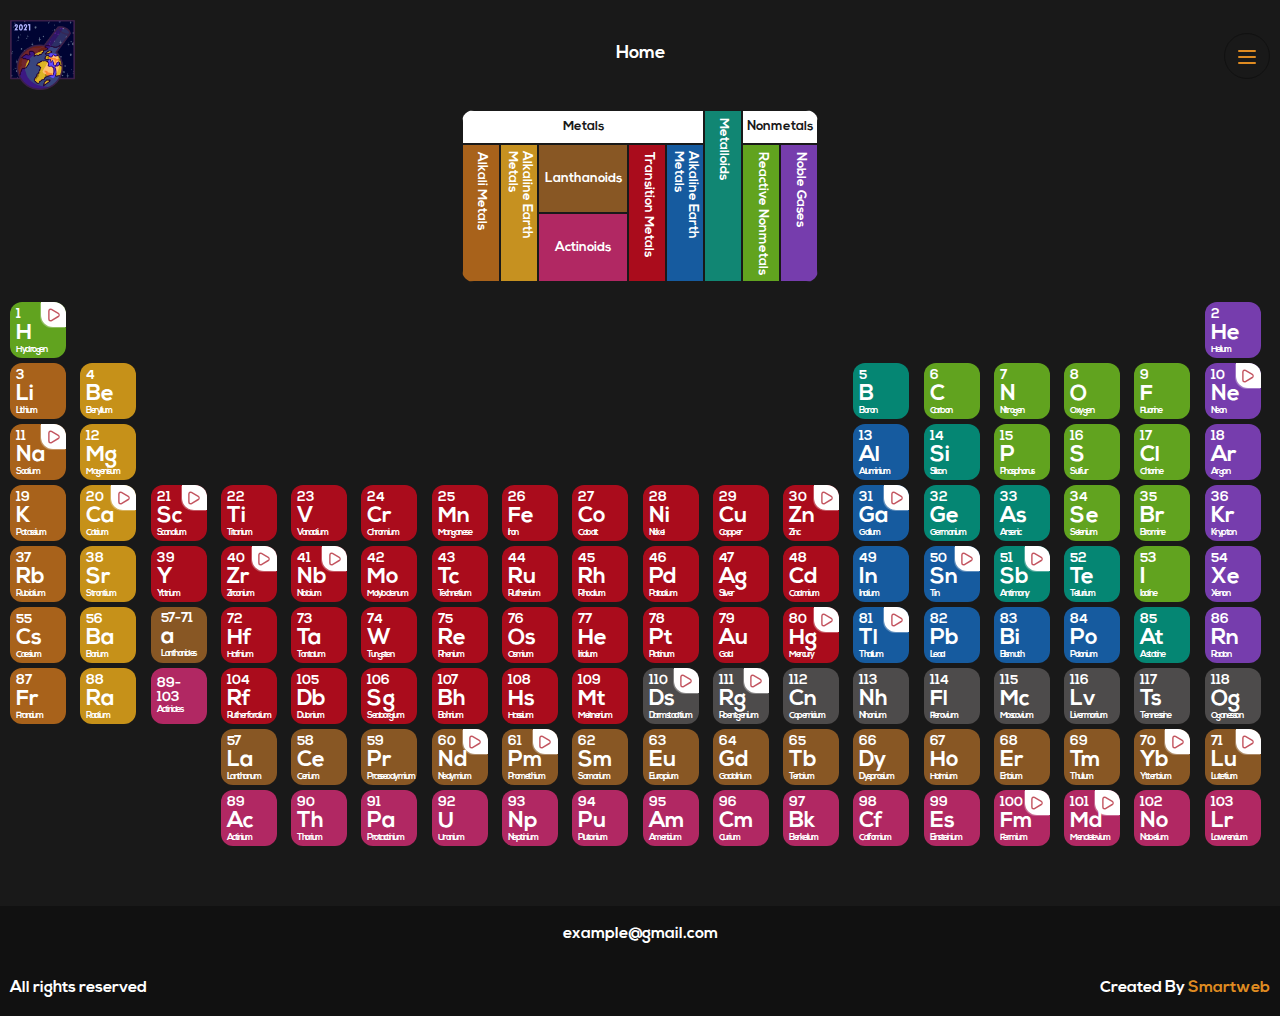
<file: index.html>
<!DOCTYPE html>
<html lang="en">
	<head>
		<meta charset="UTF-8" />
		<meta http-equiv="X-UA-Compatible" content="IE=edge" />
		<meta name="viewport" content="width=device-width, initial-scale=1.0" />
		<title>AC</title>
		<link rel="stylesheet" href="assets/css/style.css" />
	</head>
	<body class="periodicBody">
		<!-- header -->
		<header class="header container">
			<a href="index.html" class="header__logo">
				<img src="assets/img/logo-large.svg" alt="" />
			</a>
			<nav class="header__nav">
				<div class="header__nav__ul__wrapper">
					<ul class="header__nav__ul">
						<li class="header__nav__ul__li active">
							<a href="index.html">home</a>
						</li>
						<li class="header__nav__ul__li">
							<a href="aboutus.html">about us</a>
						</li>
						<li class="header__nav__ul__li">
							<a href="projects.html">projects</a>
						</li>
						<li class="header__nav__ul__li">
							<a href="contact.html">contact</a>
						</li>
					</ul>
				</div>
				<div class="burger-container" id="burger">
					<div class="burger">
						<span></span>
						<span></span>
						<span></span>
					</div>
				</div>
			</nav>
		</header>
		<!-- /header -->

		<!-- periodic system -->
		<main class="periodic container">
			<div class="periodic__inner">
				<div class="periodic__numbers">
					<div class="periodic__numbers__cell">1</div>
					<div class="periodic__numbers__cell">2</div>
					<div class="periodic__numbers__cell">3</div>
					<div class="periodic__numbers__cell">4</div>
					<div class="periodic__numbers__cell">5</div>
					<div class="periodic__numbers__cell">6</div>
					<div class="periodic__numbers__cell">7</div>
					<div class="periodic__numbers__cell">8</div>
					<div class="periodic__numbers__cell">9</div>
					<div class="periodic__numbers__cell">10</div>
					<div class="periodic__numbers__cell">11</div>
					<div class="periodic__numbers__cell">12</div>
					<div class="periodic__numbers__cell">13</div>
					<div class="periodic__numbers__cell">14</div>
					<div class="periodic__numbers__cell">15</div>
					<div class="periodic__numbers__cell">16</div>
					<div class="periodic__numbers__cell">17</div>
					<div class="periodic__numbers__cell">18</div>
				</div>
				<div class="periodic__content">
					<div class="periodic__content__elementinfo">
						<div class="metals">Metals</div>
						<div class="metaloids vert">
							<span>Metalloids</span>
						</div>
						<div class="nonmetals">Nonmetals</div>
						<div class="alkali vert">
							<span>Alkali metals</span>
						</div>
						<div class="alkaline vert">
							<span
								>Alkaline earth <br />
								metals</span
							>
						</div>
						<div class="lanthanoidsactinoids">
							<div class="lanthanoidsactinoids__lanthanoids">
								lanthanoids
							</div>
							<div class="lanthanoidsactinoids__actinoids">
								actinoids
							</div>
						</div>
						<div class="transmetals vert">
							<span>transition metals</span>
						</div>
						<div class="posttransmetals vert">
							<span
								>Alkaline earth <br />
								metals</span
							>
						</div>
						<div class="reactivenonmetals vert">
							<span>reactive nonmetals</span>
						</div>
						<div class="noblegasses vert">
							<span>noble gases</span>
						</div>
					</div>
					<table class="periodic__content__table">
						<tbody>
							<tr class="periodic__content__row">
								<td>
									<div
										class="green periodic__content__row__cell"
										data-color="#61A31F"
										data-id="1"
										data-year="1766"
									>
										<div class="content">
											<p class="number">1</p>
											<p class="symbol">H</p>
											<p class="name">Hydrogen</p>
											<p class="mass">1.008</p>
										</div>
									</div>
								</td>
								<td></td>
								<td></td>
								<td></td>
								<td></td>
								<td></td>
								<td></td>
								<td></td>
								<td></td>
								<td></td>
								<td></td>
								<td></td>
								<td></td>
								<td></td>
								<td></td>
								<td></td>
								<td></td>
								<td>
									<div
										class="purple periodic__content__row__cell"
										data-color="#763DAD"
										data-id="2"
										data-year="1868"
									>
										<div class="content">
											<p class="number">2</p>
											<p class="symbol">He</p>
											<p class="name">Helium</p>
											<p class="mass">4.0026</p>
										</div>
									</div>
								</td>
							</tr>
							<tr class="periodic__content__row">
								<td>
									<div
										class="brown periodic__content__row__cell"
										data-color="#A8621B"
										data-id="3"
										data-year="1817"
									>
										<div class="content">
											<p class="number">3</p>
											<p class="symbol">Li</p>
											<p class="name">Lithium</p>
											<p class="mass">6.94</p>
										</div>
									</div>
								</td>
								<td>
									<div
										class="yellowish periodic__content__row__cell"
										data-color="#C69119"
										data-id="4"
										data-year="1798"
									>
										<div class="content">
											<p class="number">4</p>
											<p class="symbol">Be</p>
											<p class="name">Beryllium</p>
											<p class="mass">9.0122</p>
										</div>
									</div>
								</td>
								<td></td>
								<td></td>
								<td></td>
								<td></td>
								<td></td>
								<td></td>
								<td></td>
								<td></td>
								<td></td>
								<td></td>
								<td>
									<div
										class="tale periodic__content__row__cell"
										data-color="#058673"
										data-id="5"
										data-year="1808"
									>
										<div class="content">
											<p class="number">5</p>
											<p class="symbol">B</p>
											<p class="name">Boron</p>
											<p class="mass">10.81</p>
										</div>
									</div>
								</td>
								<td>
									<div
										class="green periodic__content__row__cell"
										data-color="#61A31F"
										data-id="6"
										data-year="ancient"
									>
										<div class="content">
											<p class="number">6</p>
											<p class="symbol">C</p>
											<p class="name">Carbon</p>
											<p class="mass">12.011</p>
										</div>
									</div>
								</td>
								<td>
									<div
										class="green periodic__content__row__cell"
										data-color="#61A31F"
										data-id="7"
										data-year="1772"
									>
										<div class="content">
											<p class="number">7</p>
											<p class="symbol">N</p>
											<p class="name">Nitrogen</p>
											<p class="mass">14.0067</p>
										</div>
									</div>
								</td>
								<td>
									<div
										class="green periodic__content__row__cell"
										data-color="#61A31F"
										data-id="8"
										data-year="1771"
									>
										<div class="content">
											<p class="number">8</p>
											<p class="symbol">O</p>
											<p class="name">Oxygen</p>
											<p class="mass">15.999</p>
										</div>
									</div>
								</td>
								<td>
									<div
										class="green periodic__content__row__cell"
										data-color="#61A31F"
										data-id="9"
										data-year="1810"
									>
										<div class="content">
											<p class="number">9</p>
											<p class="symbol">F</p>
											<p class="name">Fluorine</p>
											<p class="mass">18.998</p>
										</div>
									</div>
								</td>
								<td>
									<div
										class="purple periodic__content__row__cell"
										data-color="#763DAD"
										data-id="10"
										data-year="1898"
									>
										<div class="content">
											<p class="number">10</p>
											<p class="symbol">Ne</p>
											<p class="name">Neon</p>
											<p class="mass">20.180</p>
										</div>
									</div>
								</td>
							</tr>
							<tr class="periodic__content__row">
								<td>
									<div
										class="brown periodic__content__row__cell"
										data-color="#A8621B"
										data-id="11"
										data-year="1807"
									>
										<div class="content">
											<p class="number">11</p>
											<p class="symbol">Na</p>
											<p class="name">Sodium</p>
											<p class="mass">22.990</p>
										</div>
									</div>
								</td>
								<td>
									<div
										class="yellowish periodic__content__row__cell"
										data-color="#C69119"
										data-id="12"
										data-year="1755"
									>
										<div class="content">
											<p class="number">12</p>
											<p class="symbol">Mg</p>
											<p class="name">Magenisum</p>
											<p class="mass">24.305</p>
										</div>
									</div>
								</td>
								<td></td>
								<td></td>
								<td></td>
								<td></td>
								<td></td>
								<td></td>
								<td></td>
								<td></td>
								<td></td>
								<td></td>
								<td>
									<div
										class="blue periodic__content__row__cell"
										data-color="#165B9F"
										data-id="13"
										data-year="1825"
									>
										<div class="content">
											<p class="number">13</p>
											<p class="symbol">Al</p>
											<p class="name">Aluminium</p>
											<p class="mass">26.982</p>
										</div>
									</div>
								</td>
								<td>
									<div
										class="tale periodic__content__row__cell"
										data-color="#058673"
										data-id="14"
										data-year="1823"
									>
										<div class="content">
											<p class="number">14</p>
											<p class="symbol">Si</p>
											<p class="name">Silicon</p>
											<p class="mass">28.085</p>
										</div>
									</div>
								</td>
								<td>
									<div
										class="green periodic__content__row__cell"
										data-color="#61A31F"
										data-id="15"
										data-year="1669"
									>
										<div class="content">
											<p class="number">15</p>
											<p class="symbol">P</p>
											<p class="name">Phosphorus</p>
											<p class="mass">30.974</p>
										</div>
									</div>
								</td>
								<td>
									<div
										class="green periodic__content__row__cell"
										data-color="#61A31F"
										data-id="16"
										data-year="ancient"
									>
										<div class="content">
											<p class="number">16</p>
											<p class="symbol">S</p>
											<p class="name">Sulfur</p>
											<p class="mass">32.06</p>
										</div>
									</div>
								</td>
								<td>
									<div
										class="green periodic__content__row__cell"
										data-color="#61A31F"
										data-id="17"
										data-year="1774"
									>
										<div class="content">
											<p class="number">17</p>
											<p class="symbol">Cl</p>
											<p class="name">Chlorine</p>
											<p class="mass">35.45</p>
										</div>
									</div>
								</td>
								<td>
									<div
										class="purple periodic__content__row__cell"
										data-color="#763DAD"
										data-id="18"
										data-year="1894"
									>
										<div class="content">
											<p class="number">18</p>
											<p class="symbol">Ar</p>
											<p class="name">Argon</p>
											<p class="mass">39.948</p>
										</div>
									</div>
								</td>
							</tr>
							<tr class="periodic__content__row">
								<td>
									<div
										class="brown periodic__content__row__cell"
										data-color="#A8621B"
										data-id="19"
										data-year="1807"
									>
										<div class="content">
											<p class="number">19</p>
											<p class="symbol">K</p>
											<p class="name">Potassium</p>
											<p class="mass">39.098</p>
										</div>
									</div>
								</td>
								<td>
									<div
										class="yellowish periodic__content__row__cell"
										data-color="#C69119"
										data-id="20"
										data-year="1808"
									>
										<div class="content">
											<p class="number">20</p>
											<p class="symbol">Ca</p>
											<p class="name">Calcium</p>
											<p class="mass">40.078</p>
										</div>
									</div>
								</td>
								<td>
									<div
										class="red periodic__content__row__cell"
										data-color="#AA0C1C"
										data-id="21"
										data-year="1879"
									>
										<div class="content">
											<p class="number">21</p>
											<p class="symbol">Sc</p>
											<p class="name">Scandium</p>
											<p class="mass">44.956</p>
										</div>
									</div>
								</td>
								<td>
									<div
										class="red periodic__content__row__cell"
										data-color="#AA0C1C"
										data-id="22"
										data-year="1791"
									>
										<div class="content">
											<p class="number">22</p>
											<p class="symbol">Ti</p>
											<p class="name">Titanium</p>
											<p class="mass">47.867</p>
										</div>
									</div>
								</td>
								<td>
									<div
										class="red periodic__content__row__cell"
										data-color="#AA0C1C"
										data-id="23"
										data-year="1801"
									>
										<div class="content">
											<p class="number">23</p>
											<p class="symbol">V</p>
											<p class="name">Vanadium</p>
											<p class="mass">50.942</p>
										</div>
									</div>
								</td>
								<td>
									<div
										class="red periodic__content__row__cell"
										data-color="#AA0C1C"
										data-id="24"
										data-year="1794"
									>
										<div class="content">
											<p class="number">24</p>
											<p class="symbol">Cr</p>
											<p class="name">Chromium</p>
											<p class="mass">51.996</p>
										</div>
									</div>
								</td>
								<td>
									<div
										class="red periodic__content__row__cell"
										data-color="#AA0C1C"
										data-id="25"
										data-year="1774"
									>
										<div class="content">
											<p class="number">25</p>
											<p class="symbol">Mn</p>
											<p class="name">Manganese</p>
											<p class="mass">54.938</p>
										</div>
									</div>
								</td>
								<td>
									<div
										class="red periodic__content__row__cell"
										data-color="#AA0C1C"
										data-id="26"
										data-year="ancient"
									>
										<div class="content">
											<p class="number">26</p>
											<p class="symbol">Fe</p>
											<p class="name">Iron</p>
											<p class="mass">55.845</p>
										</div>
									</div>
								</td>
								<td>
									<div
										class="red periodic__content__row__cell"
										data-color="#AA0C1C"
										data-id="27"
										data-year="1735"
									>
										<div class="content">
											<p class="number">27</p>
											<p class="symbol">Co</p>
											<p class="name">Cobalt</p>
											<p class="mass">58.933</p>
										</div>
									</div>
								</td>
								<td>
									<div
										class="red periodic__content__row__cell"
										data-color="#AA0C1C"
										data-id="28"
										data-year="1751"
									>
										<div class="content">
											<p class="number">28</p>
											<p class="symbol">Ni</p>
											<p class="name">Nickel</p>
											<p class="mass">58.693</p>
										</div>
									</div>
								</td>
								<td>
									<div
										class="red periodic__content__row__cell"
										data-color="#AA0C1C"
										data-id="29"
										data-year="ancient"
									>
										<div class="content">
											<p class="number">29</p>
											<p class="symbol">Cu</p>
											<p class="name">Copper</p>
											<p class="mass">63.546</p>
										</div>
									</div>
								</td>
								<td>
									<div
										class="red periodic__content__row__cell"
										data-color="#AA0C1C"
										data-id="30"
										data-year="ancient"
									>
										<div class="content">
											<p class="number">30</p>
											<p class="symbol">Zn</p>
											<p class="name">Zinc</p>
											<p class="mass">65.38</p>
										</div>
									</div>
								</td>
								<td>
									<div
										class="blue periodic__content__row__cell"
										data-color="#165B9F"
										data-id="31"
										data-year="1875"
									>
										<div class="content">
											<p class="number">31</p>
											<p class="symbol">Ga</p>
											<p class="name">Gallium</p>
											<p class="mass">69.723</p>
										</div>
									</div>
								</td>
								<td>
									<div
										class="tale periodic__content__row__cell"
										data-color="#058673"
										data-id="32"
										data-year="1886"
									>
										<div class="content">
											<p class="number">32</p>
											<p class="symbol">Ge</p>
											<p class="name">Germanium</p>
											<p class="mass">72.630</p>
										</div>
									</div>
								</td>
								<td>
									<div
										class="tale periodic__content__row__cell"
										data-color="#058673"
										data-id="33"
										data-year="ancient"
									>
										<div class="content">
											<p class="number">33</p>
											<p class="symbol">As</p>
											<p class="name">Arsenic</p>
											<p class="mass">74.922</p>
										</div>
									</div>
								</td>
								<td>
									<div
										class="green periodic__content__row__cell"
										data-color="#61A31F"
										data-id="34"
										data-year="1817"
									>
										<div class="content">
											<p class="number">34</p>
											<p class="symbol">Se</p>
											<p class="name">Selenium</p>
											<p class="mass">78.971</p>
										</div>
									</div>
								</td>
								<td>
									<div
										class="green periodic__content__row__cell"
										data-color="#61A31F"
										data-id="35"
										data-year="1825"
									>
										<div class="content">
											<p class="number">35</p>
											<p class="symbol">Br</p>
											<p class="name">Bromine</p>
											<p class="mass">79.904</p>
										</div>
									</div>
								</td>
								<td>
									<div
										class="purple periodic__content__row__cell"
										data-color="#763DAD"
										data-id="36"
										data-year="1898"
									>
										<div class="content">
											<p class="number">36</p>
											<p class="symbol">Kr</p>
											<p class="name">Krypton</p>
											<p class="mass">83.798</p>
										</div>
									</div>
								</td>
							</tr>
							<tr class="periodic__content__row">
								<td>
									<div
										class="brown periodic__content__row__cell"
										data-color="#A8621B"
										data-id="37"
										data-year="1861"
									>
										<div class="content">
											<p class="number">37</p>
											<p class="symbol">Rb</p>
											<p class="name">Rubidium</p>
											<p class="mass">85.468</p>
										</div>
									</div>
								</td>
								<td>
									<div
										class="yellowish periodic__content__row__cell"
										data-color="#C69119"
										data-id="38"
										data-year="1787"
									>
										<div class="content">
											<p class="number">38</p>
											<p class="symbol">Sr</p>
											<p class="name">Strontium</p>
											<p class="mass">87.62</p>
										</div>
									</div>
								</td>
								<td>
									<div
										class="red periodic__content__row__cell"
										data-color="#AA0C1C"
										data-id="39"
										data-year="1794"
									>
										<div class="content">
											<p class="number">39</p>
											<p class="symbol">Y</p>
											<p class="name">Yttrium</p>
											<p class="mass">88.906</p>
										</div>
									</div>
								</td>
								<td>
									<div
										class="red periodic__content__row__cell"
										data-color="#AA0C1C"
										data-id="40"
										data-year="1789"
									>
										<div class="content">
											<p class="number">40</p>
											<p class="symbol">Zr</p>
											<p class="name">Zirconium</p>
											<p class="mass">91.224</p>
										</div>
									</div>
								</td>
								<td>
									<div
										class="red periodic__content__row__cell"
										data-color="#AA0C1C"
										data-id="41"
										data-year="1801"
									>
										<div class="content">
											<p class="number">41</p>
											<p class="symbol">Nb</p>
											<p class="name">Niobium</p>
											<p class="mass">92.906</p>
										</div>
									</div>
								</td>
								<td>
									<div
										class="red periodic__content__row__cell"
										data-color="#AA0C1C"
										data-id="42"
										data-year="1778"
									>
										<div class="content">
											<p class="number">42</p>
											<p class="symbol">Mo</p>
											<p class="name">Molybdenum</p>
											<p class="mass">95.95</p>
										</div>
									</div>
								</td>
								<td>
									<div
										class="red periodic__content__row__cell"
										data-color="#AA0C1C"
										data-id="43"
										data-year="1937"
									>
										<div class="content">
											<p class="number">43</p>
											<p class="symbol">Tc</p>
											<p class="name">Technetium</p>
											<p class="mass">(98)</p>
										</div>
									</div>
								</td>
								<td>
									<div
										class="red periodic__content__row__cell"
										data-color="#AA0C1C"
										data-id="44"
										data-year="1844"
									>
										<div class="content">
											<p class="number">44</p>
											<p class="symbol">Ru</p>
											<p class="name">Ruthenium</p>
											<p class="mass">101.07</p>
										</div>
									</div>
								</td>
								<td>
									<div
										class="red periodic__content__row__cell"
										data-color="#AA0C1C"
										data-id="45"
										data-year="1804"
									>
										<div class="content">
											<p class="number">45</p>
											<p class="symbol">Rh</p>
											<p class="name">Rhodium</p>
											<p class="mass">102.91</p>
										</div>
									</div>
								</td>
								<td>
									<div
										class="red periodic__content__row__cell"
										data-color="#AA0C1C"
										data-id="46"
										data-year="1802"
									>
										<div class="content">
											<p class="number">46</p>
											<p class="symbol">Pd</p>
											<p class="name">Palladium</p>
											<p class="mass">106.42</p>
										</div>
									</div>
								</td>
								<td>
									<div
										class="red periodic__content__row__cell"
										data-color="#AA0C1C"
										data-id="47"
										data-year="ancient"
									>
										<div class="content">
											<p class="number">47</p>
											<p class="symbol">Ag</p>
											<p class="name">Silver</p>
											<p class="mass">107.87</p>
										</div>
									</div>
								</td>
								<td>
									<div
										class="red periodic__content__row__cell"
										data-color="#AA0C1C"
										data-id="48"
										data-year="1817"
									>
										<div class="content">
											<p class="number">48</p>
											<p class="symbol">Cd</p>
											<p class="name">Cadmium</p>
											<p class="mass">112.41</p>
										</div>
									</div>
								</td>
								<td>
									<div
										class="blue periodic__content__row__cell"
										data-color="#165B9F"
										data-id="49"
										data-year="1863"
									>
										<div class="content">
											<p class="number">49</p>
											<p class="symbol">In</p>
											<p class="name">Indium</p>
											<p class="mass">114.82</p>
										</div>
									</div>
								</td>
								<td>
									<div
										class="blue periodic__content__row__cell"
										data-color="#165B9F"
										data-id="50"
										data-year="ancient"
									>
										<div class="content">
											<p class="number">50</p>
											<p class="symbol">Sn</p>
											<p class="name">Tin</p>
											<p class="mass">118.71</p>
										</div>
									</div>
								</td>
								<td>
									<div
										class="tale periodic__content__row__cell"
										data-color="#058673"
										data-id="51"
										data-year="ancient"
									>
										<div class="content">
											<p class="number">51</p>
											<p class="symbol">Sb</p>
											<p class="name">Antimony</p>
											<p class="mass">118.71</p>
										</div>
									</div>
								</td>
								<td>
									<div
										class="tale periodic__content__row__cell"
										data-color="#058673"
										data-id="52"
										data-year="1782"
									>
										<div class="content">
											<p class="number">52</p>
											<p class="symbol">Te</p>
											<p class="name">Tellurium</p>
											<p class="mass">127.60</p>
										</div>
									</div>
								</td>
								<td>
									<div
										class="green periodic__content__row__cell"
										data-color="#61A31F"
										data-id="53"
										data-year="1811"
									>
										<div class="content">
											<p class="number">53</p>
											<p class="symbol">I</p>
											<p class="name">Iodine</p>
											<p class="mass">126.90</p>
										</div>
									</div>
								</td>
								<td>
									<div
										class="purple periodic__content__row__cell"
										data-color="#763DAD"
										data-id="54"
										data-year="1898"
									>
										<div class="content">
											<p class="number">54</p>
											<p class="symbol">Xe</p>
											<p class="name">Xenon</p>
											<p class="mass">131.29</p>
										</div>
									</div>
								</td>
							</tr>
							<tr class="periodic__content__row" data-year="1860">
								<td>
									<div
										class="brown periodic__content__row__cell"
										data-color="#A8621B"
										data-id="55"
									>
										<div class="content">
											<p class="number">55</p>
											<p class="symbol">Cs</p>
											<p class="name">Caesium</p>
											<p class="mass">132.91</p>
										</div>
									</div>
								</td>
								<td>
									<div
										class="yellowish periodic__content__row__cell"
										data-color="#C69119"
										data-id="56"
										data-year="1772"
									>
										<div class="content">
											<p class="number">56</p>
											<p class="symbol">Ba</p>
											<p class="name">Barium</p>
											<p class="mass">137.33</p>
										</div>
									</div>
								</td>
								<td>
									<div
										class="darkbrown centered periodic__content__row__cell only2"
									>
										<div class="content">
											<p class="number">57-71</p>
											<p class="symbol">a</p>
											<p class="name">Lanthanides</p>
											<p class="mass">a</p>
										</div>
									</div>
								</td>
								<td>
									<div
										class="red periodic__content__row__cell"
										data-color="#AA0C1C"
										data-id="72"
										data-year="1922"
									>
										<div class="content">
											<p class="number">72</p>
											<p class="symbol">Hf</p>
											<p class="name">Hafnium</p>
											<p class="mass">178.49</p>
										</div>
									</div>
								</td>
								<td>
									<div
										class="red periodic__content__row__cell"
										data-color="#AA0C1C"
										data-id="73"
										data-year="1802"
									>
										<div class="content">
											<p class="number">73</p>
											<p class="symbol">Ta</p>
											<p class="name">Tantalum</p>
											<p class="mass">180.95</p>
										</div>
									</div>
								</td>
								<td>
									<div
										class="red periodic__content__row__cell"
										data-color="#AA0C1C"
										data-id="74"
										data-year="1781"
									>
										<div class="content">
											<p class="number">74</p>
											<p class="symbol">W</p>
											<p class="name">Tungsten</p>
											<p class="mass">183.84</p>
										</div>
									</div>
								</td>
								<td>
									<div
										class="red periodic__content__row__cell"
										data-color="#AA0C1C"
										data-id="75"
										data-year="1908"
									>
										<div class="content">
											<p class="number">75</p>
											<p class="symbol">Re</p>
											<p class="name">Rhenium</p>
											<p class="mass">186.21</p>
										</div>
									</div>
								</td>
								<td>
									<div
										class="red periodic__content__row__cell"
										data-color="#AA0C1C"
										data-id="76"
										data-year="1803"
									>
										<div class="content">
											<p class="number">76</p>
											<p class="symbol">Os</p>
											<p class="name">Osmium</p>
											<p class="mass">190.23</p>
										</div>
									</div>
								</td>
								<td>
									<div
										class="red periodic__content__row__cell"
										data-color="#AA0C1C"
										data-id="77"
										data-year="1803"
									>
										<div class="content">
											<p class="number">77</p>
											<p class="symbol">He</p>
											<p class="name">Iridium</p>
											<p class="mass">192.22</p>
										</div>
									</div>
								</td>
								<td>
									<div
										class="red periodic__content__row__cell"
										data-color="#AA0C1C"
										data-id="78"
										data-year="1735"
									>
										<div class="content">
											<p class="number">78</p>
											<p class="symbol">Pt</p>
											<p class="name">Platinum</p>
											<p class="mass">195.08</p>
										</div>
									</div>
								</td>
								<td>
									<div
										class="red periodic__content__row__cell"
										data-color="#AA0C1C"
										data-id="79"
										data-year="ancient"
									>
										<div class="content">
											<p class="number">79</p>
											<p class="symbol">Au</p>
											<p class="name">Gold</p>
											<p class="mass">196.97</p>
										</div>
									</div>
								</td>
								<td>
									<div
										class="red periodic__content__row__cell"
										data-color="#AA0C1C"
										data-id="80"
										data-year="ancient"
									>
										<div class="content">
											<p class="number">80</p>
											<p class="symbol">Hg</p>
											<p class="name">Mercury</p>
											<p class="mass">200.59</p>
										</div>
									</div>
								</td>
								<td>
									<div
										class="blue periodic__content__row__cell"
										data-color="#165B9F"
										data-id="81"
										data-year="1861"
									>
										<div class="content">
											<p class="number">81</p>
											<p class="symbol">Tl</p>
											<p class="name">Thallium</p>
											<p class="mass">204.38</p>
										</div>
									</div>
								</td>
								<td>
									<div
										class="blue periodic__content__row__cell"
										data-color="#165B9F"
										data-id="82"
										data-year="ancient"
									>
										<div class="content">
											<p class="number">82</p>
											<p class="symbol">Pb</p>
											<p class="name">Lead</p>
											<p class="mass">207.2</p>
										</div>
									</div>
								</td>
								<td>
									<div
										class="blue periodic__content__row__cell"
										data-color="#165B9F"
										data-id="83"
										data-year="1753"
									>
										<div class="content">
											<p class="number">83</p>
											<p class="symbol">Bi</p>
											<p class="name">Bismuth</p>
											<p class="mass">208.98</p>
										</div>
									</div>
								</td>
								<td>
									<div
										class="blue periodic__content__row__cell"
										data-color="#165B9F"
										data-id="84"
										data-year="1898"
									>
										<div class="content">
											<p class="number">84</p>
											<p class="symbol">Po</p>
											<p class="name">Polonium</p>
											<p class="mass">(209)</p>
										</div>
									</div>
								</td>
								<td>
									<div
										class="tale periodic__content__row__cell"
										data-color="#058673"
										data-id="85"
										data-year="1940"
									>
										<div class="content">
											<p class="number">85</p>
											<p class="symbol">At</p>
											<p class="name">Astatine</p>
											<p class="mass">(210)</p>
										</div>
									</div>
								</td>
								<td>
									<div
										class="purple periodic__content__row__cell"
										data-color="#763DAD"
										data-id="86"
										data-year="1899"
									>
										<div class="content">
											<p class="number">86</p>
											<p class="symbol">Rn</p>
											<p class="name">Radon</p>
											<p class="mass">(222)</p>
										</div>
									</div>
								</td>
							</tr>
							<tr class="spacing">
								<td>
									<div
										class="brown periodic__content__row__cell"
										data-color="#A8621B"
										data-id="87"
										data-year="1939"
									>
										<div class="content">
											<p class="number">87</p>
											<p class="symbol">Fr</p>
											<p class="name">Francium</p>
											<p class="mass">(223)</p>
										</div>
									</div>
								</td>
								<td>
									<div
										class="yellowish periodic__content__row__cell"
										data-color="#C69119"
										data-id="88"
										data-year="1898"
									>
										<div class="content">
											<p class="number">88</p>
											<p class="symbol">Ra</p>
											<p class="name">Radium</p>
											<p class="mass">(226)</p>
										</div>
									</div>
								</td>
								<td>
									<div
										class="pink centered periodic__content__row__cell only2"
									>
										<div class="content">
											<p class="number">89-103</p>
											<p class="symbol"></p>
											<p class="name">Actinides</p>
											<p class="mass"></p>
										</div>
									</div>
								</td>
								<td>
									<div
										class="red periodic__content__row__cell"
										data-color="#AA0C1C"
										data-id="104"
										data-year="1969"
									>
										<div class="content">
											<p class="number">104</p>
											<p class="symbol">Rf</p>
											<p class="name">Rutherfordium</p>
											<p class="mass">(267)</p>
										</div>
									</div>
								</td>
								<td>
									<div
										class="red periodic__content__row__cell"
										data-color="#AA0C1C"
										data-id="105"
										data-year="1970"
									>
										<div class="content">
											<p class="number">105</p>
											<p class="symbol">Db</p>
											<p class="name">Dubnium</p>
											<p class="mass">(268)</p>
										</div>
									</div>
								</td>
								<td>
									<div
										class="red periodic__content__row__cell"
										data-color="#AA0C1C"
										data-id="106"
										data-year="1974"
									>
										<div class="content">
											<p class="number">106</p>
											<p class="symbol">Sg</p>
											<p class="name">Seaborgium</p>
											<p class="mass">(269)</p>
										</div>
									</div>
								</td>
								<td>
									<div
										class="red periodic__content__row__cell"
										data-color="#AA0C1C"
										data-id="107"
										data-year="1981"
									>
										<div class="content">
											<p class="number">107</p>
											<p class="symbol">Bh</p>
											<p class="name">Bohrium</p>
											<p class="mass">(270)</p>
										</div>
									</div>
								</td>
								<td>
									<div
										class="red periodic__content__row__cell"
										data-color="#AA0C1C"
										data-id="108"
										data-year="1984"
									>
										<div class="content">
											<p class="number">108</p>
											<p class="symbol">Hs</p>
											<p class="name">Hassium</p>
											<p class="mass">(277)</p>
										</div>
									</div>
								</td>
								<td>
									<div
										class="red periodic__content__row__cell"
										data-color="#AA0C1C"
										data-id="109"
										data-year="1982"
									>
										<div class="content">
											<p class="number">109</p>
											<p class="symbol">Mt</p>
											<p class="name">Meitnerium</p>
											<p class="mass">(278)</p>
										</div>
									</div>
								</td>
								<td>
									<div
										class="gray periodic__content__row__cell"
										data-color="#4D4B4B"
										data-id="110"
										data-year="1994"
									>
										<div class="content">
											<p class="number">110</p>
											<p class="symbol">Ds</p>
											<p class="name">Darmstadtium</p>
											<p class="mass">(281)</p>
										</div>
									</div>
								</td>
								<td>
									<div
										class="gray periodic__content__row__cell"
										data-color="#4D4B4B"
										data-id="111"
										data-year="1994"
									>
										<div class="content">
											<p class="number">111</p>
											<p class="symbol">Rg</p>
											<p class="name">Roentgenium</p>
											<p class="mass">(282)</p>
										</div>
									</div>
								</td>
								<td>
									<div
										class="gray periodic__content__row__cell"
										data-color="#4D4B4B"
										data-id="112"
										data-year="1996"
									>
										<div class="content">
											<p class="number">112</p>
											<p class="symbol">Cn</p>
											<p class="name">Copernicium</p>
											<p class="mass">(285)</p>
										</div>
									</div>
								</td>
								<td>
									<div
										class="gray periodic__content__row__cell"
										data-color="#4D4B4B"
										data-id="113"
										data-year="2003"
									>
										<div class="content">
											<p class="number">113</p>
											<p class="symbol">Nh</p>
											<p class="name">Nihonium</p>
											<p class="mass">(286)</p>
										</div>
									</div>
								</td>
								<td>
									<div
										class="gray periodic__content__row__cell"
										data-color="#4D4B4B"
										data-id="114"
										data-year="1999"
									>
										<div class="content">
											<p class="number">114</p>
											<p class="symbol">Fl</p>
											<p class="name">Flerovium</p>
											<p class="mass">(289)</p>
										</div>
									</div>
								</td>
								<td>
									<div
										class="gray periodic__content__row__cell"
										data-color="#4D4B4B"
										data-id="115"
										data-year="2003"
									>
										<div class="content">
											<p class="number">115</p>
											<p class="symbol">Mc</p>
											<p class="name">Moscovium</p>
											<p class="mass">(290)</p>
										</div>
									</div>
								</td>
								<td>
									<div
										class="gray periodic__content__row__cell"
										data-color="#4D4B4B"
										data-id="116"
										data-year="1999"
									>
										<div class="content">
											<p class="number">116</p>
											<p class="symbol">Lv</p>
											<p class="name">Livermorium</p>
											<p class="mass">(293)</p>
										</div>
									</div>
								</td>
								<td>
									<div
										class="gray periodic__content__row__cell"
										data-color="#4D4B4B"
										data-id="117"
										data-year="2009"
									>
										<div class="content">
											<p class="number">117</p>
											<p class="symbol">Ts</p>
											<p class="name">Tennessine</p>
											<p class="mass">(294)</p>
										</div>
									</div>
								</td>
								<td>
									<div
										class="gray periodic__content__row__cell"
										data-color="#4D4B4B"
										data-id="118"
										data-year="2002"
									>
										<div class="content">
											<p class="number">118</p>
											<p class="symbol">Og</p>
											<p class="name">Oganesson</p>
											<p class="mass">(294)</p>
										</div>
									</div>
								</td>
							</tr>
							<tr class="periodic__content__row">
								<td></td>
								<td></td>
								<td></td>
								<td>
									<div
										class="darkbrown periodic__content__row__cell"
										data-color="#A8621B"
										data-color="#885724"
										data-id="57"
										data-year="1838"
									>
										<div class="content">
											<p class="number">57</p>
											<p class="symbol">La</p>
											<p class="name">Lanthanum</p>
											<p class="mass">138.91</p>
										</div>
									</div>
								</td>
								<td>
									<div
										class="darkbrown periodic__content__row__cell"
										data-color="#A8621B"
										data-color="#885724"
										data-id="58"
										data-year="1803"
									>
										<div class="content">
											<p class="number">58</p>
											<p class="symbol">Ce</p>
											<p class="name">Cerium</p>
											<p class="mass">140.12</p>
										</div>
									</div>
								</td>
								<td>
									<div
										class="darkbrown periodic__content__row__cell"
										data-color="#A8621B"
										data-color="#885724"
										data-id="59"
										data-year="1885"
									>
										<div class="content">
											<p class="number">59</p>
											<p class="symbol">Pr</p>
											<p class="name">Prasseodymium</p>
											<p class="mass">140.91</p>
										</div>
									</div>
								</td>
								<td>
									<div
										class="darkbrown periodic__content__row__cell"
										data-color="#A8621B"
										data-color="#885724"
										data-id="60"
										data-year="1885"
									>
										<div class="content">
											<p class="number">60</p>
											<p class="symbol">Nd</p>
											<p class="name">Nedymium</p>
											<p class="mass">144.24</p>
										</div>
									</div>
								</td>
								<td>
									<div
										class="darkbrown periodic__content__row__cell"
										data-color="#A8621B"
										data-color="#885724"
										data-id="61"
										data-year="1942"
									>
										<div class="content">
											<p class="number">61</p>
											<p class="symbol">Pm</p>
											<p class="name">Promethium</p>
											<p class="mass">(145)</p>
										</div>
									</div>
								</td>
								<td>
									<div
										class="darkbrown periodic__content__row__cell"
										data-color="#A8621B"
										data-color="#885724"
										data-id="62"
										data-year="1879"
									>
										<div class="content">
											<p class="number">62</p>
											<p class="symbol">Sm</p>
											<p class="name">Samarium</p>
											<p class="mass">150.36</p>
										</div>
									</div>
								</td>
								<td>
									<div
										class="darkbrown periodic__content__row__cell"
										data-color="#A8621B"
										data-color="#885724"
										data-id="63"
										data-year="1896"
									>
										<div class="content">
											<p class="number">63</p>
											<p class="symbol">Eu</p>
											<p class="name">Europium</p>
											<p class="mass">151.96</p>
										</div>
									</div>
								</td>
								<td>
									<div
										class="darkbrown periodic__content__row__cell"
										data-color="#A8621B"
										data-color="#885724"
										data-id="64"
										data-year="1880"
									>
										<div class="content">
											<p class="number">64</p>
											<p class="symbol">Gd</p>
											<p class="name">Gadolinium</p>
											<p class="mass">157.25</p>
										</div>
									</div>
								</td>
								<td>
									<div
										class="darkbrown periodic__content__row__cell"
										data-color="#A8621B"
										data-color="#885724"
										data-id="65"
										data-year="1843"
									>
										<div class="content">
											<p class="number">65</p>
											<p class="symbol">Tb</p>
											<p class="name">Terbium</p>
											<p class="mass">157.25</p>
										</div>
									</div>
								</td>
								<td>
									<div
										class="darkbrown periodic__content__row__cell"
										data-color="#A8621B"
										data-color="#885724"
										data-id="66"
										data-year="1886"
									>
										<div class="content">
											<p class="number">66</p>
											<p class="symbol">Dy</p>
											<p class="name">Dysprosium</p>
											<p class="mass">162.50</p>
										</div>
									</div>
								</td>
								<td>
									<div
										class="darkbrown periodic__content__row__cell"
										data-color="#A8621B"
										data-color="#885724"
										data-id="67"
										data-year="1878"
									>
										<div class="content">
											<p class="number">67</p>
											<p class="symbol">Ho</p>
											<p class="name">Holmium</p>
											<p class="mass">164.93</p>
										</div>
									</div>
								</td>
								<td>
									<div
										class="darkbrown periodic__content__row__cell"
										data-color="#A8621B"
										data-color="#885724"
										data-id="68"
										data-year="1843"
									>
										<div class="content">
											<p class="number">68</p>
											<p class="symbol">Er</p>
											<p class="name">Erbium</p>
											<p class="mass">167.26</p>
										</div>
									</div>
								</td>
								<td>
									<div
										class="darkbrown periodic__content__row__cell"
										data-color="#A8621B"
										data-color="#885724"
										data-id="69"
										data-year="1879"
									>
										<div class="content">
											<p class="number">69</p>
											<p class="symbol">Tm</p>
											<p class="name">Thulium</p>
											<p class="mass">168.93</p>
										</div>
									</div>
								</td>
								<td>
									<div
										class="darkbrown periodic__content__row__cell"
										data-color="#A8621B"
										data-color="#885724"
										data-id="70"
										data-year="1878"
									>
										<div class="content">
											<p class="number">70</p>
											<p class="symbol">Yb</p>
											<p class="name">Ytterbium</p>
											<p class="mass">173.05</p>
										</div>
									</div>
								</td>
								<td>
									<div
										class="darkbrown periodic__content__row__cell"
										data-color="#A8621B"
										data-color="#885724"
										data-id="71"
										data-year="1906"
									>
										<div class="content">
											<p class="number">71</p>
											<p class="symbol">Lu</p>
											<p class="name">Lutetium</p>
											<p class="mass">174.97</p>
										</div>
									</div>
								</td>
							</tr>
							<tr class="periodic__content__row">
								<td></td>
								<td></td>
								<td></td>
								<td>
									<div
										class="pink periodic__content__row__cell"
										data-color="#B12863"
										data-id="89"
										data-year="1902"
									>
										<div class="content">
											<p class="number">89</p>
											<p class="symbol">Ac</p>
											<p class="name">Actinium</p>
											<p class="mass">(227)</p>
										</div>
									</div>
								</td>
								<td>
									<div
										class="pink periodic__content__row__cell"
										data-color="#B12863"
										data-id="90"
										data-year="1829"
									>
										<div class="content">
											<p class="number">90</p>
											<p class="symbol">Th</p>
											<p class="name">Thorium</p>
											<p class="mass">232.04</p>
										</div>
									</div>
								</td>
								<td>
									<div
										class="pink periodic__content__row__cell"
										data-color="#B12863"
										data-id="91"
										data-year="1913"
									>
										<div class="content">
											<p class="number">91</p>
											<p class="symbol">Pa</p>
											<p class="name">Protactinium</p>
											<p class="mass">231.04</p>
										</div>
									</div>
								</td>
								<td>
									<div
										class="pink periodic__content__row__cell"
										data-color="#B12863"
										data-id="92"
										data-year="1789"
									>
										<div class="content">
											<p class="number">92</p>
											<p class="symbol">U</p>
											<p class="name">Uranium</p>
											<p class="mass">238.03</p>
										</div>
									</div>
								</td>
								<td>
									<div
										class="pink periodic__content__row__cell"
										data-color="#B12863"
										data-id="93"
										data-year="1940"
									>
										<div class="content">
											<p class="number">93</p>
											<p class="symbol">Np</p>
											<p class="name">Neptinium</p>
											<p class="mass">(237)</p>
										</div>
									</div>
								</td>
								<td>
									<div
										class="pink periodic__content__row__cell"
										data-color="#B12863"
										data-id="94"
										data-year="1940"
									>
										<div class="content">
											<p class="number">94</p>
											<p class="symbol">Pu</p>
											<p class="name">Plutonium</p>
											<p class="mass">(244)</p>
										</div>
									</div>
								</td>
								<td>
									<div
										class="pink periodic__content__row__cell"
										data-color="#B12863"
										data-id="95"
										data-year="1944"
									>
										<div class="content">
											<p class="number">95</p>
											<p class="symbol">Am</p>
											<p class="name">Americium</p>
											<p class="mass">(243)</p>
										</div>
									</div>
								</td>
								<td>
									<div
										class="pink periodic__content__row__cell"
										data-color="#B12863"
										data-id="96"
										data-year="1944"
									>
										<div class="content">
											<p class="number">96</p>
											<p class="symbol">Cm</p>
											<p class="name">Curium</p>
											<p class="mass">(247)</p>
										</div>
									</div>
								</td>
								<td>
									<div
										class="pink periodic__content__row__cell"
										data-color="#B12863"
										data-id="97"
										data-year="1949"
									>
										<div class="content">
											<p class="number">97</p>
											<p class="symbol">Bk</p>
											<p class="name">Berkelium</p>
											<p class="mass">(247)</p>
										</div>
									</div>
								</td>
								<td>
									<div
										class="pink periodic__content__row__cell"
										data-color="#B12863"
										data-id="98"
										data-year="1950"
									>
										<div class="content">
											<p class="number">98</p>
											<p class="symbol">Cf</p>
											<p class="name">Californium</p>
											<p class="mass">(251)</p>
										</div>
									</div>
								</td>
								<td>
									<div
										class="pink periodic__content__row__cell"
										data-color="#B12863"
										data-id="99"
										data-year="1952"
									>
										<div class="content">
											<p class="number">99</p>
											<p class="symbol">Es</p>
											<p class="name">Einsteinium</p>
											<p class="mass">(252)</p>
										</div>
									</div>
								</td>
								<td>
									<div
										class="pink periodic__content__row__cell"
										data-color="#B12863"
										data-id="100"
										data-year="1952"
									>
										<div class="content">
											<p class="number">100</p>
											<p class="symbol">Fm</p>
											<p class="name">Fermium</p>
											<p class="mass">(257)</p>
										</div>
									</div>
								</td>
								<td>
									<div
										class="pink periodic__content__row__cell"
										data-color="#B12863"
										data-id="101"
										data-year="1955"
									>
										<div class="content">
											<p class="number">101</p>
											<p class="symbol">Md</p>
											<p class="name">Mendelevium</p>
											<p class="mass">(258)</p>
										</div>
									</div>
								</td>
								<td>
									<div
										class="pink periodic__content__row__cell"
										data-color="#B12863"
										data-id="102"
										data-year="1958"
									>
										<div class="content">
											<p class="number">102</p>
											<p class="symbol">No</p>
											<p class="name">Nobelium</p>
											<p class="mass">(259)</p>
										</div>
									</div>
								</td>
								<td>
									<div
										class="pink periodic__content__row__cell"
										data-color="#B12863"
										data-id="103"
										data-year="1961"
									>
										<div class="content">
											<p class="number">103</p>
											<p class="symbol">Lr</p>
											<p class="name">Lawrencium</p>
											<p class="mass">(266)</p>
										</div>
									</div>
								</td>
							</tr>
						</tbody>
					</table>
				</div>
			</div>
		</main>
		<!-- /periodic system -->

		<!-- linebg -->
		<div class="linebg container">
			<div class="linebg__line"></div>
			<div class="linebg__line"></div>
			<div class="linebg__line"></div>
			<div class="linebg__line"></div>
			<div class="linebg__line"></div>
			<div class="linebg__line"></div>
			<div class="linebg__line"></div>
			<div class="linebg__line"></div>
			<div class="linebg__line"></div>
			<div class="linebg__line"></div>
			<div class="linebg__line"></div>
			<div class="linebg__line"></div>
			<div class="linebg__line"></div>
			<div class="linebg__line"></div>
			<div class="linebg__line"></div>
			<div class="linebg__line"></div>
			<div class="linebg__line"></div>
			<div class="linebg__line"></div>
		</div>
		<!-- /linebg -->

		<!-- fixedlargeinfowindow -->
		<article class="fixedlargeinfowindow">
			<div class="fixedlargeinfowindow__inner">
				<div class="fixedlargeinfowindow__content">
					<div class="fixedlargeinfowindow__content__inner">						
						<div class="fixedlargeinfowindow__imgbox">
							<img id="largeInfoWindowImg" src="assets/img/about.jpg" alt="">
						</div>
						<h2 id="largeInfoWindowName">seaborgium</h2>
						<div class="fixedlargeinfowindow__info">
							<div class="fixedlargeinfowindow__info__label">molar mass</div>
							<div class="fixedlargeinfowindow__info__label">year of discovery</div>
							<div class="fixedlargeinfowindow__info__value" id="largeInfoWindowYear">1974</div>
							<div class="fixedlargeinfowindow__info__value" id="largeInfoWindowMass">266</div>
						</div>
						<div class="fixedlargeinfowindow__textdiv default-ul" id="largeInfoWindowDescription">
							<p>It is a long established fact that a reader will be distracted by the readable content of a page when looking at its layout. The point of using Lorem Ipsum is that it has a more-or-less normal distribution of letters, as opposed to using ‘Content here, content here’, making it look like readable English. Many desktop publishing packages and web page editors now use Lorem Ipsum as their default model text, and a search for ‘lorem ipsum’ will uncover many web sites still in their infancy. Various versions have evolved over the years, sometimes by accident, sometimes on purpose (injected humour and the like).</p>
							<p>There are many variations of passages of Lorem Ipsum available, but the majority have suffered alteration in some form, by injected humour, or randomised words which don’t look even slightly believable. If you are going to use a passage of Lorem Ipsum, you need to be sure there isn’t anything embarrassing hidden in the middle of text. All the Lorem Ipsum generators on the Internet tend to repeat predefined chunks as necessary, making this the first true generator on the Internet. It uses a dictionary of over 200 Latin words, combined with a handful of model sentence structures, to generate Lorem Ipsum which looks reasonable. The generated Lorem Ipsum is therefore always free from repetition, injected humour, or non-characteristic words etc.</p>
						</div>
						<div class="fixedlargeinfowindow__ytlinks" id="largeInfoWindowYtLinks">
						</div>
					</div>
					<div class="fixedlargeinfowindow__close" id="largeInfoWindowClose">
						<svg xmlns="http://www.w3.org/2000/svg" width="33.941" height="33.941" viewBox="0 0 33.941 33.941"><path d="M26.5,14.5h-9v-9a1.5,1.5,0,0,0-3,0v9h-9a1.5,1.5,0,0,0,0,3h9v9a1.5,1.5,0,0,0,3,0v-9h9a1.5,1.5,0,0,0,0-3Z" transform="translate(16.971 -5.657) rotate(45)" opacity="0.3"/></svg>
					</div>
				</div>
			</div>
		</article>
		<!-- /fixedlargeinfowindow -->

		<!-- fixedsmallinfowindow -->
		<div class="fixedsmallinfowindow">
			<form class="fixedsmallinfowindow__form" id="moreDetailsForm">
				<div class="fixedsmallinfowindow__elementbox">
					<div class="number">
						<input
							disabled
							type="number"
							value="1"
							min="1"
							max="118"
							step="1"
							name="id"
							id="elementboxID"
						/>
					</div>
					<p class="symbol">H</p>
					<p class="name">hydrogen</p>
					<p class="mass">1.008</p>
				</div>
				<div class="fixedsmallinfowindow__midgrid">
					<div class="fixedsmallinfowindow__midgrid__item">
						<div class="fixedsmallinfowindow__midgrid__item__label">
							name
						</div>
						<h1>hydrogen</h1>
					</div>
					<div class="fixedsmallinfowindow__midgrid__item">
						<div class="fixedsmallinfowindow__midgrid__item__label">
							molar mass
						</div>
						<div
							class="fixedsmallinfowindow__midgrid__item__massvalue"
						>
							1.008
						</div>
					</div>
					<div class="fixedsmallinfowindow__midgrid__item">
						<span class="fixedsmallinfowindow__midgrid__item__label"
							>year of discovery</span
						>
						<time class="fixedsmallinfowindow__midgrid__item__year"
							>1766</time
						>
					</div>
				</div>
				<div class="fixedsmallinfowindow__linkandsubmit">
					<a
						href="https://www.youtube.com/watch?v=-jLX2D_tta0"
						class="fixedsmallinfowindow__youtubelink"
						id="infowindowYOUTUBElink"
						target="_blank"
					>
						<svg
							xmlns="http://www.w3.org/2000/svg"
							width="22"
							height="22"
							viewBox="0 0 22 22"
						>
							<g transform="translate(-545 -861)">
								<rect
									width="22"
									height="22"
									transform="translate(545 861)"
									fill="rgba(255,255,255,0)"
								/>
								<path
									d="M18.094,9,8.725,3.46a3.231,3.231,0,0,0-3.333.009A3.443,3.443,0,0,0,3.75,6.46V17.58A3.37,3.37,0,0,0,7.067,21a3.25,3.25,0,0,0,1.658-.46L18.094,15a3.474,3.474,0,0,0,0-5.92Zm-.97,4.19L7.756,18.81a1.36,1.36,0,0,1-1.377,0,1.429,1.429,0,0,1-.689-1.23V6.42A1.391,1.391,0,0,1,7.067,5a1.459,1.459,0,0,1,.689.19l9.369,5.58a1.442,1.442,0,0,1,0,2.46Z"
									transform="translate(544.25 859.998)"
									fill="#df8b21"
								/>
							</g>
						</svg>
					</a>
					<input
						class="fixedsmallinfowindow__submitbtn"
						type="submit"
						value="view details"
					/>
				</div>
			</form>
			<div class="fixedsmallinfowindow__minimize">
				<svg
					xmlns="http://www.w3.org/2000/svg"
					width="18"
					height="18"
					viewBox="0 0 18 18"
				>
					<rect width="18" height="18" fill="rgba(255,255,255,0)" />
					<path
						d="M20.361,9.252a1.363,1.363,0,0,0-1.873,0l-4.768,4.534L9.02,9.252a1.363,1.363,0,0,0-1.873,0,1.249,1.249,0,0,0,0,1.819l5.631,5.43a1.363,1.363,0,0,0,1.886,0l5.7-5.43a1.249,1.249,0,0,0,0-1.819Z"
						transform="translate(-4.754 -3.879)"
						fill="#fff"
					/></svg
				><span class="close">close</span><span class="open">open</span>
			</div>
		</div>
		<!-- /fixedsmallinfowindow -->

		<!-- footer -->
		<footer class="footer container">
			<div class="footer__content">
				<a class="footer__mail" href="mailto:example@gmail.com"
					>example@gmail.com</a
				>
				<div class="footer__C">
					<div class="footer__C__rightsreserved">
						All rights reserved
					</div>
					<div class="footer__C__smartweb">
						created by <a href="https://smartweb.ge/">smartweb</a>
					</div>
				</div>
			</div>
		</footer>
		<!-- /footer -->

		<!-- imported packages -->

		<!-- scripts -->

		<!-- only for index.html -->
		<script src="assets/js/db.js"></script>
		<script>
			let elements = [...db]
			db = undefined
			delete db
		</script>
		<script src="assets/js/homepage.js"></script>
		<!-- layout script -->
		<script src="assets/js/main.js"></script>
	</body>
</html>
</file>
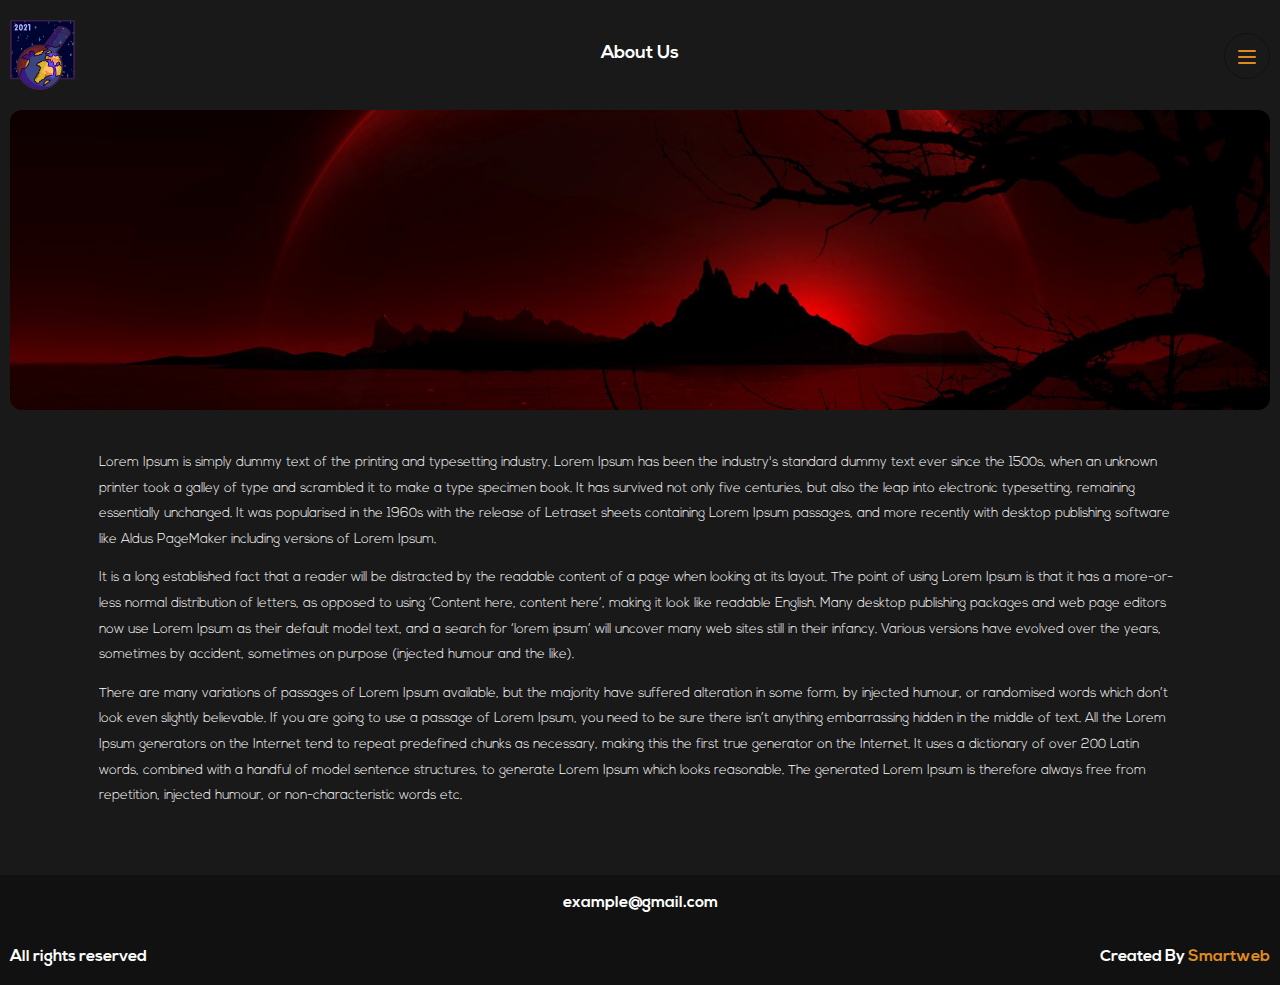
<file: aboutus.html>
<!DOCTYPE html>
<html lang="en">

<head>
	<meta charset="UTF-8" />
	<meta http-equiv="X-UA-Compatible" content="IE=edge" />
	<meta name="viewport" content="width=device-width, initial-scale=1.0" />
	<title>About</title>
	<link rel="stylesheet" href="assets/css/style.css" />
</head>

<body class="periodicBody">
	<!-- header -->
	<header class="header container">
		<a href="index.html" class="header__logo">
			<img class="large" src="assets/img/logo-large.svg" alt="" />
		</a>
		<nav class="header__nav">
			<div class="header__nav__ul__wrapper">
				<ul class="header__nav__ul">
					<li class="header__nav__ul__li">
						<a href="index.html">home</a>
					</li>
					<li class="header__nav__ul__li active">
						<a href="aboutus.html">about us</a>
					</li>
					<li class="header__nav__ul__li">
						<a href="projects.html">projects</a>
					</li>
					<li class="header__nav__ul__li">
						<a href="contact.html">contact</a>
					</li>
				</ul>
			</div>
			<div class="burger-container" id="burger">
				<div class="burger">
					<span></span>
					<span></span>
					<span></span>
				</div>
			</div>
		</nav>
	</header>
	<!-- /header -->

	<!-- about -->
	<main class="aboutpage container">
		<article class="aboutpage__article">
			<h1>about us</h1>
			<div class="aboutpage__article__imgbox"><img src="assets/img/about.jpg" alt=""></div>
			<div class="aboutpage__article__textbox default-ul">
				<p>Lorem Ipsum is simply dummy text of the printing and typesetting industry. Lorem Ipsum has been the
					industry's standard dummy text ever since the 1500s, when an unknown printer took a galley of type and
					scrambled it to make a type specimen book. It has survived not only five centuries, but also the leap into
					electronic typesetting, remaining essentially unchanged. It was popularised in the 1960s with the release of
					Letraset sheets containing Lorem Ipsum passages, and more recently with desktop publishing software like Aldus
					PageMaker including versions of Lorem Ipsum.</p>
				<p>It is a long established fact that a reader will be distracted by the readable content of a page when looking
					at its layout. The point of using Lorem Ipsum is that it has a more-or-less normal distribution of letters, as
					opposed to using ‘Content here, content here’, making it look like readable English. Many desktop publishing
					packages and web page editors now use Lorem Ipsum as their default model text, and a search for ‘lorem ipsum’
					will uncover many web sites still in their infancy. Various versions have evolved over the years, sometimes by
					accident, sometimes on purpose (injected humour and the like).</p>
				<p>There are many variations of passages of Lorem Ipsum available, but the majority have suffered alteration in
					some form, by injected humour, or randomised words which don’t look even slightly believable. If you are going
					to use a passage of Lorem Ipsum, you need to be sure there isn’t anything embarrassing hidden in the middle of
					text. All the Lorem Ipsum generators on the Internet tend to repeat predefined chunks as necessary, making
					this the first true generator on the Internet. It uses a dictionary of over 200 Latin words, combined with a
					handful of model sentence structures, to generate Lorem Ipsum which looks reasonable. The generated Lorem
					Ipsum is therefore always free from repetition, injected humour, or non-characteristic words etc.</p>
			</div>
		</article>
	</main>
	<!-- /about -->

	<!-- footer -->
	<footer class="footer container">
		<div class="footer__content">
			<a class="footer__mail" href="mailto:example@gmail.com">example@gmail.com</a>
			<div class="footer__C">
				<div class="footer__C__rightsreserved">
					All rights reserved
				</div>
				<div class="footer__C__smartweb">
					created by <a href="https://smartweb.ge/">smartweb</a>
				</div>
			</div>
		</div>
	</footer>
	<!-- /footer -->

	<!-- imported packages -->

	<!-- scripts -->
	<script src="assets/js/main.js"></script>
</body>

</html>
</file>
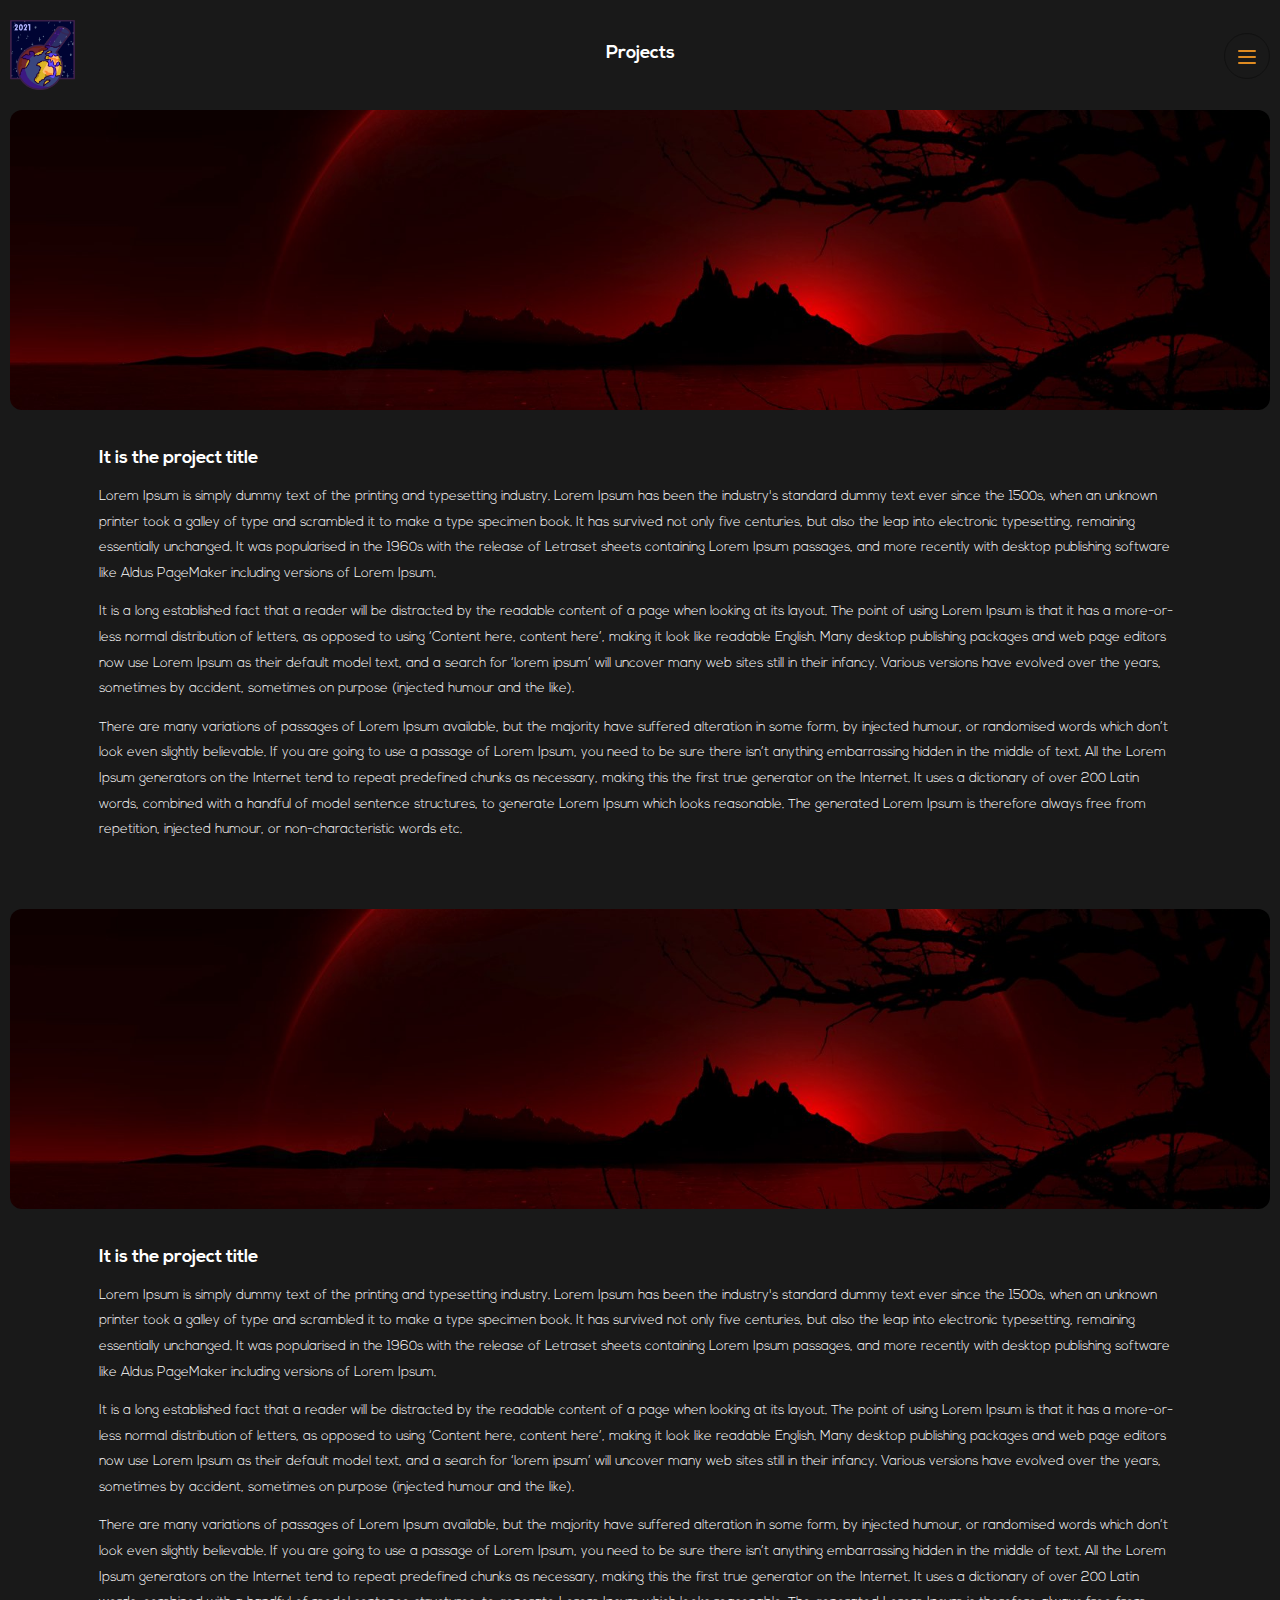
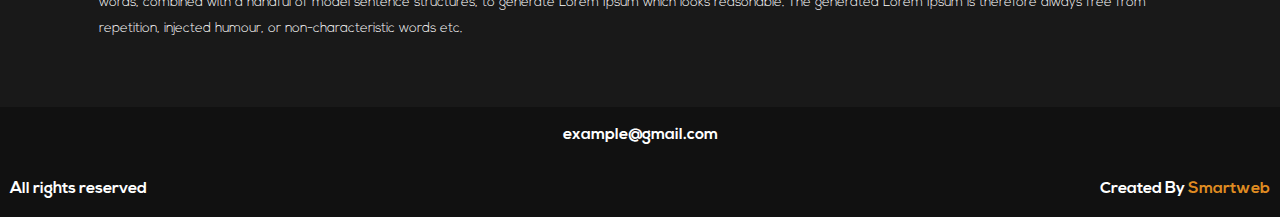
<file: projects.html>
<!DOCTYPE html>
<html lang="en">

<head>
	<meta charset="UTF-8" />
	<meta http-equiv="X-UA-Compatible" content="IE=edge" />
	<meta name="viewport" content="width=device-width, initial-scale=1.0" />
	<title>Projects</title>
	<link rel="stylesheet" href="assets/css/style.css" />
</head>

<body class="periodicBody">
	<!-- header -->
	<header class="header container">
		<a href="index.html" class="header__logo">
			<img src="assets/img/logo-large.svg" alt="" />
		</a>
		<nav class="header__nav">
			<div class="header__nav__ul__wrapper">
				<ul class="header__nav__ul">
					<li class="header__nav__ul__li">
						<a href="index.html">home</a>
					</li>
					<li class="header__nav__ul__li">
						<a href="aboutus.html">about us</a>
					</li>
					<li class="header__nav__ul__li active">
						<a href="projects.html">projects</a>
					</li>
					<li class="header__nav__ul__li">
						<a href="contact.html">contact</a>
					</li>
				</ul>
			</div>
			<div class="burger-container" id="burger">
				<div class="burger">
					<span></span>
					<span></span>
					<span></span>
				</div>
			</div>
		</nav>
	</header>
	<!-- /header -->

	<!-- about -->
	<main class="aboutpage container">
		<h1>Projects</h1>
		<div class="aboutpage__article__wrapper">
			<article class="aboutpage__article">
				<div class="aboutpage__article__imgbox"><img src="assets/img/about.jpg" alt=""></div>
				<h2>It is the project title</h2>
				<div class="aboutpage__article__textbox default-ul">
					<p>Lorem Ipsum is simply dummy text of the printing and typesetting industry. Lorem Ipsum has been the
						industry's standard dummy text ever since the 1500s, when an unknown printer took a galley of type and
						scrambled it to make a type specimen book. It has survived not only five centuries, but also the leap into
						electronic typesetting, remaining essentially unchanged. It was popularised in the 1960s with the release of
						Letraset sheets containing Lorem Ipsum passages, and more recently with desktop publishing software like
						Aldus PageMaker including versions of Lorem Ipsum.</p>
					<p>It is a long established fact that a reader will be distracted by the readable content of a page when
						looking at its layout. The point of using Lorem Ipsum is that it has a more-or-less normal distribution of
						letters, as opposed to using ‘Content here, content here’, making it look like readable English. Many
						desktop publishing packages and web page editors now use Lorem Ipsum as their default model text, and a
						search for ‘lorem ipsum’ will uncover many web sites still in their infancy. Various versions have evolved
						over the years, sometimes by accident, sometimes on purpose (injected humour and the like).</p>
					<p>There are many variations of passages of Lorem Ipsum available, but the majority have suffered alteration
						in some form, by injected humour, or randomised words which don’t look even slightly believable. If you are
						going to use a passage of Lorem Ipsum, you need to be sure there isn’t anything embarrassing hidden in the
						middle of text. All the Lorem Ipsum generators on the Internet tend to repeat predefined chunks as
						necessary, making this the first true generator on the Internet. It uses a dictionary of over 200 Latin
						words, combined with a handful of model sentence structures, to generate Lorem Ipsum which looks reasonable.
						The generated Lorem Ipsum is therefore always free from repetition, injected humour, or non-characteristic
						words etc.</p>
				</div>
			</article>
			<article class="aboutpage__article">
				<div class="aboutpage__article__imgbox"><img src="assets/img/about.jpg" alt=""></div>
				<h2>It is the project title</h2>
				<div class="aboutpage__article__textbox default-ul">
					<p>Lorem Ipsum is simply dummy text of the printing and typesetting industry. Lorem Ipsum has been the
						industry's standard dummy text ever since the 1500s, when an unknown printer took a galley of type and
						scrambled it to make a type specimen book. It has survived not only five centuries, but also the leap into
						electronic typesetting, remaining essentially unchanged. It was popularised in the 1960s with the release of
						Letraset sheets containing Lorem Ipsum passages, and more recently with desktop publishing software like
						Aldus PageMaker including versions of Lorem Ipsum.</p>
					<p>It is a long established fact that a reader will be distracted by the readable content of a page when
						looking at its layout. The point of using Lorem Ipsum is that it has a more-or-less normal distribution of
						letters, as opposed to using ‘Content here, content here’, making it look like readable English. Many
						desktop publishing packages and web page editors now use Lorem Ipsum as their default model text, and a
						search for ‘lorem ipsum’ will uncover many web sites still in their infancy. Various versions have evolved
						over the years, sometimes by accident, sometimes on purpose (injected humour and the like).</p>
					<p>There are many variations of passages of Lorem Ipsum available, but the majority have suffered alteration
						in some form, by injected humour, or randomised words which don’t look even slightly believable. If you are
						going to use a passage of Lorem Ipsum, you need to be sure there isn’t anything embarrassing hidden in the
						middle of text. All the Lorem Ipsum generators on the Internet tend to repeat predefined chunks as
						necessary, making this the first true generator on the Internet. It uses a dictionary of over 200 Latin
						words, combined with a handful of model sentence structures, to generate Lorem Ipsum which looks reasonable.
						The generated Lorem Ipsum is therefore always free from repetition, injected humour, or non-characteristic
						words etc.</p>
				</div>
			</article>
		</div>
	</main>
	<!-- /about -->

	<!-- footer -->
	<footer class="footer container">
		<div class="footer__content">
			<a class="footer__mail" href="mailto:example@gmail.com">example@gmail.com</a>
			<div class="footer__C">
				<div class="footer__C__rightsreserved">
					All rights reserved
				</div>
				<div class="footer__C__smartweb">
					created by <a href="https://smartweb.ge/">smartweb</a>
				</div>
			</div>
		</div>
	</footer>
	<!-- /footer -->

	<!-- imported packages -->

	<!-- scripts -->
	<script src="assets/js/main.js"></script>
</body>

</html>
</file>
<file: assets/css/style.css>
@font-face {
  font-family: lght;
  src: url(../fonts/Nexa_Light.ttf);
}

@font-face {
  font-family: bld;
  src: url(../fonts/Nexa_Bold.ttf);
}

/* Chrome, Safari, Edge, Opera */
input::-webkit-outer-spin-button,
input::-webkit-inner-spin-button {
  -webkit-appearance: none !important;
  margin: 0 !important;
}

/* Firefox */
input[type=number] {
  -moz-appearance: textfield !important;
}

.container {
  padding: 0 10px;
  width: 100%;
}

@media screen and (min-width: 1366px) {
  .container {
    padding: 0 60px;
  }
}

@media screen and (min-width: 1600px) {
  .container {
    padding: 0 108px;
  }
}

* {
  margin: 0;
  padding: 0;
  -webkit-box-sizing: border-box;
          box-sizing: border-box;
  outline: none;
  resize: none;
  -webkit-transition: .1s;
  transition: .1s;
  -webkit-touch-callout: none;
  -webkit-user-select: none;
  -moz-user-select: none;
  -ms-user-select: none;
  user-select: none;
  -webkit-tap-highlight-color: transparent;
}

input:before, input:after, textarea:before, textarea:after {
  -webkit-user-select: initial;
  -moz-user-select: initial;
  -ms-user-select: initial;
  user-select: initial;
}

input, button, textarea {
  background-color: transparent;
  border: none;
  outline: none;
}

input:-webkit-autofill,
input:-webkit-autofill:hover,
input:-webkit-autofill:focus,
input:-webkit-autofill:active {
  -webkit-transition: background-color 5000s ease-in-out 0s;
  transition: background-color 5000s ease-in-out 0s;
}

a, input, textarea {
  text-decoration: none;
  color: inherit;
  font-family: inherit;
  font-weight: inherit;
  font-size: inherit;
  line-height: inherit;
}

ul li {
  list-style-position: inside;
  list-style: none;
}

div.default-ul p:not(:last-child) {
  margin-bottom: 1em;
}

div.default-ul ul li {
  list-style: initial;
  list-style-position: inside;
}

/* Chrome, Safari, Edge, Opera */
input::-webkit-outer-spin-button,
input::-webkit-inner-spin-button {
  -webkit-appearance: none !important;
  margin: 0 !important;
}

/* Firefox */
input[type=number] {
  -moz-appearance: textfield !important;
}

.container {
  padding: 0 10px;
  width: 100%;
}

@media screen and (min-width: 1366px) {
  .container {
    padding: 0 60px;
  }
}

@media screen and (min-width: 1600px) {
  .container {
    padding: 0 108px;
  }
}

html {
  font-family: bld;
  font-size: 16px;
  scroll-behavior: smooth;
}

body {
  overflow-x: hidden;
  background-color: #191919;
  padding-top: 110px;
}

@media screen and (min-width: 1366px) {
  body {
    padding-top: 0;
  }
}

body.noscroll {
  overflow-y: hidden;
}

main {
  min-height: calc(100vh - 220px);
}

@media screen and (min-width: 1366px) {
  main {
    min-height: calc(100vh - 276px);
  }
}

.aboutpage, .contactpage {
  color: #fff;
}

.aboutpage h1, .contactpage h1 {
  display: none;
  font-size: 28px;
  line-height: 29px;
  margin-bottom: 38px;
  text-transform: capitalize;
}

@media screen and (min-width: 1366px) {
  .aboutpage h1, .contactpage h1 {
    display: block;
  }
}

@media screen and (min-width: 1900px) {
  .aboutpage h1, .contactpage h1 {
    font-size: 32px;
    line-height: 33px;
  }
}

.header {
  display: -webkit-box;
  display: -ms-flexbox;
  display: flex;
  -webkit-box-align: center;
      -ms-flex-align: center;
          align-items: center;
  -webkit-box-pack: justify;
      -ms-flex-pack: justify;
          justify-content: space-between;
  color: #fff;
  z-index: 8;
  position: fixed;
  top: 0;
  padding: 20px 10px;
  width: 100%;
  height: 110px;
  background-color: #191919;
}

@media screen and (min-width: 1366px) {
  .header {
    position: relative;
    background-color: transparent;
    height: unset;
    padding: 30px 60px;
    margin-bottom: 16px;
  }
}

@media screen and (min-width: 1600px) {
  .header {
    padding: 40px 108px;
    margin-bottom: 25px;
  }
}

.header__logo {
  position: absolute;
  top: 20px;
  left: 10px;
  display: -webkit-box;
  display: -ms-flexbox;
  display: flex;
  z-index: 1;
}

.header__logo img {
  height: 100%;
  -o-object-fit: contain;
     object-fit: contain;
  width: 65px;
  height: 70px;
}

@media screen and (min-width: 1366px) {
  .header__logo img {
    width: 102px;
    height: 110px;
  }
}

@media screen and (min-width: 1900px) {
  .header__logo img {
    width: 121px;
    height: 130px;
  }
}

@media screen and (min-width: 1366px) {
  .header__logo {
    position: static;
  }
}

.header__nav {
  display: -webkit-box;
  display: -ms-flexbox;
  display: flex;
  -webkit-box-pack: end;
      -ms-flex-pack: end;
          justify-content: flex-end;
  position: fixed;
  top: 43px;
  right: 0;
  width: 100vw;
}

@media screen and (min-width: 1366px) {
  .header__nav {
    -ms-flex-item-align: start;
        align-self: flex-start;
    height: unset;
    position: static;
  }
}

.header__nav__ul {
  display: -ms-grid;
  display: grid;
  width: 100%;
  -ms-grid-rows: (auto)[4];
      grid-template-rows: repeat(4, auto);
  -ms-flex-line-pack: center;
      align-content: center;
  grid-gap: 10px;
  height: -webkit-max-content;
  height: -moz-max-content;
  height: max-content;
  justify-items: center;
  -webkit-box-align: center;
      -ms-flex-align: center;
          align-items: center;
  position: relative;
  -webkit-transform: translateY(0px);
          transform: translateY(0px);
  -webkit-transition: all .4s ease-out;
  transition: all .4s ease-out;
}

@media screen and (min-width: 1366px) {
  .header__nav__ul {
    -ms-grid-columns: (auto)[4];
        grid-template-columns: repeat(4, auto);
    -ms-grid-rows: unset;
        grid-template-rows: unset;
    grid-gap: 30px;
  }
}

.header__nav__ul__wrapper {
  display: -webkit-box;
  display: -ms-flexbox;
  display: flex;
  width: 100%;
  overflow: hidden;
  background-color: #191919;
  height: 43px;
  -webkit-transition: all .5s ease-out;
  transition: all .5s ease-out;
  z-index: -1;
}

@media screen and (min-width: 1366px) {
  .header__nav__ul__wrapper {
    background-color: transparent;
    z-index: initial;
    width: -webkit-max-content;
    width: -moz-max-content;
    width: max-content;
  }
}

.header__nav__ul__li {
  display: block;
  opacity: 0;
  -webkit-transition: opacity .4s ease-out;
  transition: opacity .4s ease-out;
}

@media screen and (min-width: 1366px) {
  .header__nav__ul__li {
    opacity: 1;
  }
}

.header__nav__ul__li:active a {
  color: #fff;
}

@media screen and (min-width: 1366px) {
  .header__nav__ul__li:hover a {
    color: #fff;
  }
}

.header__nav__ul__li.active {
  opacity: 1;
  -webkit-box-ordinal-group: 0;
      -ms-flex-order: -1;
          order: -1;
}

@media screen and (min-width: 1366px) {
  .header__nav__ul__li.active {
    -webkit-box-ordinal-group: 1;
        -ms-flex-order: 0;
            order: 0;
  }
}

.header__nav__ul__li.active a {
  position: relative;
  color: #fff;
}

@media screen and (min-width: 1366px) {
  .header__nav__ul__li.active a::after {
    content: '';
    position: absolute;
    bottom: -15px;
    right: 50%;
    -webkit-transform: translateX(50%);
            transform: translateX(50%);
    display: block;
    width: 8px;
    height: 8px;
    border-radius: 50%;
    background-color: #DF8B21;
  }
}

.header__nav__ul a {
  font-size: 18px;
  line-height: 23px;
  color: #DF8B21;
  text-transform: capitalize;
  font-weight: 600;
}

.header__nav.toggled .header__nav__ul {
  grid-gap: 46px;
  -webkit-transform: translateY(calc( (100vh - 43px) / 2 - 50%));
          transform: translateY(calc( (100vh - 43px) / 2 - 50%));
}

.header__nav.toggled .header__nav__ul__li {
  opacity: 1;
}

.header__nav.toggled .header__nav__ul__wrapper {
  height: calc(100vh - 43px);
}

.header__nav.toggled .burger span:nth-child(1) {
  -webkit-transform: rotate(45deg);
          transform: rotate(45deg);
  top: 6px;
}

.header__nav.toggled .burger span:nth-child(2) {
  width: 0;
}

.header__nav.toggled .burger span:nth-child(3) {
  -webkit-transform: rotate(-45deg);
          transform: rotate(-45deg);
  top: 6px;
}

.header .burger-container {
  position: absolute;
  right: 10px;
  top: -10px;
}

@media screen and (min-width: 1366px) {
  .header .burger-container {
    display: none;
  }
}

.burger-container {
  width: 46px;
  height: 46px;
  display: -webkit-box;
  display: -ms-flexbox;
  display: flex;
  -webkit-box-pack: center;
      -ms-flex-pack: center;
          justify-content: center;
  -webkit-box-align: center;
      -ms-flex-align: center;
          align-items: center;
  border-radius: 50%;
  border: 1px solid #111;
}

.burger {
  display: block;
  height: 12px;
  position: relative;
  width: 18px;
  cursor: pointer;
}

.burger span {
  width: 18px;
  height: 2px;
  background-color: #DF8B21;
  display: block;
  position: absolute;
  border-radius: 15px;
  -webkit-transition-duration: .5s;
          transition-duration: .5s;
}

.burger span:nth-child(2) {
  top: 6px;
}

.burger span:nth-child(3) {
  top: 12px;
}

@media screen and (min-width: 1366px) {
  body {
    position: relative;
  }
  body .linebg {
    content: '';
    position: absolute;
    right: 0;
    top: 0;
    width: 100%;
    height: calc(100% - 150px);
    height: 100%;
    z-index: -999;
    display: -ms-grid;
    display: grid;
    -ms-grid-columns: (1fr)[18];
        grid-template-columns: repeat(18, 1fr);
    justify-items: center;
  }
  body .linebg__line {
    width: 1px;
    height: 100%;
    background-color: rgba(255, 255, 255, 0.05);
  }
}

.periodic {
  color: #fff;
}

.periodic__content {
  overflow-x: auto;
  padding-bottom: 30px;
  margin-bottom: 30px;
  position: relative;
}

@media screen and (min-width: 1366px) {
  .periodic__content {
    overflow-x: visible;
    margin-bottom: 70px;
    padding-bottom: 0;
  }
}

@media screen and (min-width: 1900px) {
  .periodic__content {
    margin-bottom: 100px;
  }
}

.periodic__content__row__cell {
  border-radius: 12px;
  display: -webkit-box;
  display: -ms-flexbox;
  display: flex;
  -webkit-box-orient: vertical;
  -webkit-box-direction: normal;
      -ms-flex-direction: column;
          flex-direction: column;
  -webkit-box-pack: justify;
      -ms-flex-pack: justify;
          justify-content: space-between;
  width: 56px;
  height: 56px;
  border: 1px dashed transparent;
}

@media screen and (min-width: 1366px) {
  .periodic__content__row__cell {
    position: absolute;
    top: 0;
    right: 0;
    width: 100%;
    height: 100%;
  }
}

.periodic__content__row__cell.shown {
  border-color: #fff;
}

.periodic__content__elementinfo {
  display: -ms-grid;
  display: grid;
  -ms-grid-columns: (38px)[2] 90px (38px)[5];
      grid-template-columns: repeat(2, 38px) 90px repeat(5, 38px);
  -ms-grid-rows: 34px 138px;
      grid-template-rows: 34px 138px;
  border-radius: 12px;
  overflow: hidden;
  width: -webkit-max-content;
  width: -moz-max-content;
  width: max-content;
  margin: 0 auto;
  margin-bottom: 20px;
}

@media screen and (min-width: 1366px) {
  .periodic__content__elementinfo {
    -ms-grid-columns: (43px)[2] 102px (43px)[5];
        grid-template-columns: repeat(2, 43px) 102px repeat(5, 43px);
    margin-bottom: 0;
    position: absolute;
    top: 0;
    left: 208px;
  }
}

@media screen and (min-width: 1900px) {
  .periodic__content__elementinfo {
    -ms-grid-columns: (56px)[2] 134px (56px)[5];
        grid-template-columns: repeat(2, 56px) 134px repeat(5, 56px);
    -ms-grid-rows: 45px 180px;
        grid-template-rows: 45px 180px;
    left: 380px;
  }
}

.periodic__content__elementinfo > div {
  border: 1px solid #191919;
  display: -webkit-box;
  display: -ms-flexbox;
  display: flex;
  height: 100%;
  width: 100%;
  -webkit-box-pack: center;
      -ms-flex-pack: center;
          justify-content: center;
  -webkit-box-align: center;
      -ms-flex-align: center;
          align-items: center;
  font-size: 13px;
  line-height: 14px;
  text-transform: capitalize;
  white-space: nowrap;
}

.periodic__content__elementinfo > div.vert {
  -webkit-box-align: start;
      -ms-flex-align: start;
          align-items: flex-start;
}

.periodic__content__elementinfo > div.vert span {
  -webkit-transform-origin: center;
          transform-origin: center;
  -webkit-transform: rotate(90deg) translateX(50%);
          transform: rotate(90deg) translateX(50%);
}

.periodic__content__elementinfo .metals {
  -ms-grid-column: 1;
  -ms-grid-column-span: 5;
  grid-column: 1 / 6;
  -ms-grid-row: 1;
  -ms-grid-row-span: 1;
  grid-row: 1 / 2;
  background-color: #fff;
  color: #191919;
}

.periodic__content__elementinfo .metaloids {
  -ms-grid-column: 6;
  -ms-grid-column-span: 1;
  grid-column: 6 / 7;
  -ms-grid-row: 1;
  -ms-grid-row-span: 2;
  grid-row: 1 / 3;
  background-color: #118673;
}

.periodic__content__elementinfo .nonmetals {
  color: #191919;
  background-color: #fff;
  grid-column: span 2;
}

.periodic__content__elementinfo .alkali {
  background-color: #A8621B;
}

.periodic__content__elementinfo .alkaline, .periodic__content__elementinfo .posttransmetals {
  background-color: #C69120;
}

.periodic__content__elementinfo .alkaline span, .periodic__content__elementinfo .posttransmetals span {
  -webkit-transform: rotate(90deg) translateX(41%) !important;
          transform: rotate(90deg) translateX(41%) !important;
}

.periodic__content__elementinfo .lanthanoidsactinoids {
  display: -webkit-box;
  display: -ms-flexbox;
  display: flex;
  border: none;
  -webkit-box-orient: vertical;
  -webkit-box-direction: normal;
      -ms-flex-direction: column;
          flex-direction: column;
}

.periodic__content__elementinfo .lanthanoidsactinoids > div {
  white-space: wrap;
  -webkit-box-flex: 1;
      -ms-flex-positive: 1;
          flex-grow: 1;
  display: -webkit-box;
  display: -ms-flexbox;
  display: flex;
  -webkit-box-pack: center;
      -ms-flex-pack: center;
          justify-content: center;
  -webkit-box-align: center;
      -ms-flex-align: center;
          align-items: center;
  width: 100%;
  border: 1px solid #191919;
}

.periodic__content__elementinfo .lanthanoidsactinoids__lanthanoids {
  background-color: #885724;
}

.periodic__content__elementinfo .lanthanoidsactinoids__actinoids {
  background-color: #B12863;
}

.periodic__content__elementinfo .transmetals {
  background-color: #AA0C1C;
}

.periodic__content__elementinfo .posttransmetals {
  background-color: #165B9F;
}

.periodic__content__elementinfo .reactivenonmetals {
  background-color: #61A31F;
}

.periodic__content__elementinfo .noblegasses {
  background-color: #763DAD;
}

.periodic__numbers {
  display: none;
  -ms-grid-columns: (1fr)[18];
      grid-template-columns: repeat(18, 1fr);
  justify-items: center;
}

@media screen and (min-width: 1366px) {
  .periodic__numbers {
    margin-bottom: 9px;
    display: -ms-grid;
    display: grid;
  }
}

@media screen and (min-width: 1600px) {
  .periodic__numbers {
    margin-bottom: 19px;
  }
}

.periodic__numbers__cell {
  opacity: .3;
  font-family: bld;
}

@media screen and (min-width: 1366px) {
  .periodic__numbers__cell {
    font-size: 28px;
    line-height: 35px;
  }
}

@media screen and (min-width: 1600px) {
  .periodic__numbers__cell {
    font-size: 32px;
    line-height: 40px;
  }
}

table {
  background-color: transparent;
  border-spacing: 0;
  display: -webkit-box;
  display: -ms-flexbox;
  display: flex;
  width: 100%;
  margin: 0;
}

table tr {
  height: 56px;
  display: -ms-grid;
  display: grid;
  -ms-grid-columns: (1fr)[18];
      grid-template-columns: repeat(18, 1fr);
  grid-gap: 5px;
}

@media screen and (min-width: 1366px) {
  table tr {
    height: unset;
  }
}

table td {
  display: block;
  width: 56px;
  height: 56px;
  overflow: hidden;
  position: relative;
  cursor: pointer;
}

@media screen and (min-width: 1366px) {
  table td {
    width: 100%;
    padding-bottom: 100%;
  }
  table td::before {
    content: "";
    padding-bottom: 100%;
    display: block;
  }
}

table tr p {
  color: #FFFFFF;
}

table tr .content {
  display: -webkit-box;
  display: -ms-flexbox;
  display: flex;
  -webkit-box-pack: justify;
      -ms-flex-pack: justify;
          justify-content: space-between;
  -webkit-box-orient: vertical;
  -webkit-box-direction: normal;
      -ms-flex-direction: column;
          flex-direction: column;
  height: 100%;
  overflow-x: visible;
  padding: 5px;
}

@media screen and (min-width: 1900px) {
  table tr .content {
    padding: 7px 10px;
  }
}

table tr .content p {
  font-weight: 100;
}

table tr .content .number {
  font-size: 13px;
  line-height: 14px;
}

@media screen and (min-width: 1900px) {
  table tr .content .number {
    font-size: 16px;
    line-height: 17px;
  }
}

table tr .content .symbol {
  font-size: 22px;
  line-height: 23px;
}

@media screen and (min-width: 1366px) {
  table tr .content .symbol {
    font-size: 18px;
    line-height: 19px;
  }
}

@media screen and (min-width: 1900px) {
  table tr .content .symbol {
    font-size: 26px;
    line-height: 27px;
  }
}

table tr .content .name {
  letter-spacing: -1.5px;
  font-size: 9px;
  line-height: 10px;
}

@media screen and (min-width: 1366px) {
  table tr .content .name {
    font-size: 12px;
    line-height: 13px;
  }
}

@media screen and (min-width: 1900px) {
  table tr .content .name {
    font-size: 13px;
    line-height: 14px;
  }
}

table tr .content .mass {
  display: none;
  font-size: 9px;
  line-height: 10px;
}

@media screen and (min-width: 1366px) {
  table tr .content .mass {
    display: unset;
  }
}

@media screen and (min-width: 1900px) {
  table tr .content .mass {
    font-size: 13px;
    line-height: 14px;
  }
}

table tbody {
  display: -ms-grid;
  display: grid;
  grid-gap: 5px;
  width: 100%;
}

table .green {
  background-color: #61A31F;
}

table .purple {
  background-color: #763DAD;
}

table .brown {
  background-color: #A8621B;
}

table .tale {
  background-color: #058673;
}

table .yellowish {
  background-color: #C69119;
}

table .blue {
  background-color: #165B9F;
}

table .red {
  background-color: #AA0C1C;
}

table .gray {
  background-color: #4D4B4B;
}

table .pink {
  background-color: #B12863;
}

table .darkbrown {
  background-color: #885724;
}

table .spacing td {
  margin-bottom: 20px;
}

@media screen and (min-width: 1366px) {
  table .spacing td {
    margin-bottom: 30px;
  }
}

@media screen and (min-width: 1900px) {
  table .spacing td {
    margin-bottom: 50px;
  }
}

table .centered {
  display: -webkit-box;
  display: -ms-flexbox;
  display: flex;
  -webkit-box-align: center;
      -ms-flex-align: center;
          align-items: center;
  -webkit-box-pack: center;
      -ms-flex-pack: center;
          justify-content: center;
}

table .white {
  background-color: #FFFFFF;
  display: -webkit-box;
  display: -ms-flexbox;
  display: flex;
  -webkit-box-pack: center;
      -ms-flex-pack: center;
          justify-content: center;
}

table .white p {
  color: #131313;
}

.periodic__content__row {
  position: relative;
}

.periodic__content__row__cell.only2 .content {
  -webkit-box-pack: center;
      -ms-flex-pack: center;
          justify-content: center;
}

.periodic__content__row:nth-of-type(1)::before {
  content: "1";
  display: -webkit-box;
  display: -ms-flexbox;
  display: flex;
  height: 100%;
  position: absolute;
  right: calc(100% + 20px);
  top: 0;
  -webkit-box-align: center;
      -ms-flex-align: center;
          align-items: center;
  opacity: .3;
  font-family: bld;
}

@media screen and (min-width: 1366px) {
  .periodic__content__row:nth-of-type(1)::before {
    font-size: 28px;
    line-height: 35px;
  }
}

@media screen and (min-width: 1600px) {
  .periodic__content__row:nth-of-type(1)::before {
    font-size: 32px;
    line-height: 40px;
  }
}

.periodic__content__row:nth-of-type(2)::before {
  content: "2";
  display: -webkit-box;
  display: -ms-flexbox;
  display: flex;
  height: 100%;
  position: absolute;
  right: calc(100% + 20px);
  top: 0;
  -webkit-box-align: center;
      -ms-flex-align: center;
          align-items: center;
  opacity: .3;
  font-family: bld;
}

@media screen and (min-width: 1366px) {
  .periodic__content__row:nth-of-type(2)::before {
    font-size: 28px;
    line-height: 35px;
  }
}

@media screen and (min-width: 1600px) {
  .periodic__content__row:nth-of-type(2)::before {
    font-size: 32px;
    line-height: 40px;
  }
}

.periodic__content__row:nth-of-type(3)::before {
  content: "3";
  display: -webkit-box;
  display: -ms-flexbox;
  display: flex;
  height: 100%;
  position: absolute;
  right: calc(100% + 20px);
  top: 0;
  -webkit-box-align: center;
      -ms-flex-align: center;
          align-items: center;
  opacity: .3;
  font-family: bld;
}

@media screen and (min-width: 1366px) {
  .periodic__content__row:nth-of-type(3)::before {
    font-size: 28px;
    line-height: 35px;
  }
}

@media screen and (min-width: 1600px) {
  .periodic__content__row:nth-of-type(3)::before {
    font-size: 32px;
    line-height: 40px;
  }
}

.periodic__content__row:nth-of-type(4)::before {
  content: "4";
  display: -webkit-box;
  display: -ms-flexbox;
  display: flex;
  height: 100%;
  position: absolute;
  right: calc(100% + 20px);
  top: 0;
  -webkit-box-align: center;
      -ms-flex-align: center;
          align-items: center;
  opacity: .3;
  font-family: bld;
}

@media screen and (min-width: 1366px) {
  .periodic__content__row:nth-of-type(4)::before {
    font-size: 28px;
    line-height: 35px;
  }
}

@media screen and (min-width: 1600px) {
  .periodic__content__row:nth-of-type(4)::before {
    font-size: 32px;
    line-height: 40px;
  }
}

.periodic__content__row:nth-of-type(5)::before {
  content: "5";
  display: -webkit-box;
  display: -ms-flexbox;
  display: flex;
  height: 100%;
  position: absolute;
  right: calc(100% + 20px);
  top: 0;
  -webkit-box-align: center;
      -ms-flex-align: center;
          align-items: center;
  opacity: .3;
  font-family: bld;
}

@media screen and (min-width: 1366px) {
  .periodic__content__row:nth-of-type(5)::before {
    font-size: 28px;
    line-height: 35px;
  }
}

@media screen and (min-width: 1600px) {
  .periodic__content__row:nth-of-type(5)::before {
    font-size: 32px;
    line-height: 40px;
  }
}

.periodic__content__row:nth-of-type(6)::before {
  content: "6";
  display: -webkit-box;
  display: -ms-flexbox;
  display: flex;
  height: 100%;
  position: absolute;
  right: calc(100% + 20px);
  top: 0;
  -webkit-box-align: center;
      -ms-flex-align: center;
          align-items: center;
  opacity: .3;
  font-family: bld;
}

@media screen and (min-width: 1366px) {
  .periodic__content__row:nth-of-type(6)::before {
    font-size: 28px;
    line-height: 35px;
  }
}

@media screen and (min-width: 1600px) {
  .periodic__content__row:nth-of-type(6)::before {
    font-size: 32px;
    line-height: 40px;
  }
}

.periodic__content__row:nth-of-type(7)::before {
  content: "7";
  display: -webkit-box;
  display: -ms-flexbox;
  display: flex;
  height: 100%;
  position: absolute;
  right: calc(100% + 20px);
  top: 0;
  -webkit-box-align: center;
      -ms-flex-align: center;
          align-items: center;
  opacity: .3;
  font-family: bld;
}

@media screen and (min-width: 1366px) {
  .periodic__content__row:nth-of-type(7)::before {
    font-size: 28px;
    line-height: 35px;
  }
}

@media screen and (min-width: 1600px) {
  .periodic__content__row:nth-of-type(7)::before {
    font-size: 32px;
    line-height: 40px;
  }
}

.periodic__content__row:nth-of-type(8)::before {
  content: "8";
  display: -webkit-box;
  display: -ms-flexbox;
  display: flex;
  height: 100%;
  position: absolute;
  right: calc(100% + 20px);
  top: 0;
  -webkit-box-align: center;
      -ms-flex-align: center;
          align-items: center;
  opacity: .3;
  font-family: bld;
}

@media screen and (min-width: 1366px) {
  .periodic__content__row:nth-of-type(8)::before {
    font-size: 28px;
    line-height: 35px;
  }
}

@media screen and (min-width: 1600px) {
  .periodic__content__row:nth-of-type(8)::before {
    font-size: 32px;
    line-height: 40px;
  }
}

.periodic__content__row:nth-of-type(9)::before {
  content: "9";
  display: -webkit-box;
  display: -ms-flexbox;
  display: flex;
  height: 100%;
  position: absolute;
  right: calc(100% + 20px);
  top: 0;
  -webkit-box-align: center;
      -ms-flex-align: center;
          align-items: center;
  opacity: .3;
  font-family: bld;
}

@media screen and (min-width: 1366px) {
  .periodic__content__row:nth-of-type(9)::before {
    font-size: 28px;
    line-height: 35px;
  }
}

@media screen and (min-width: 1600px) {
  .periodic__content__row:nth-of-type(9)::before {
    font-size: 32px;
    line-height: 40px;
  }
}

.spacing {
  position: relative;
}

.spacing::before {
  content: '7';
  display: -webkit-box;
  display: -ms-flexbox;
  display: flex;
  height: 100%;
  position: absolute;
  right: calc(100% + 20px);
  top: 0;
  -webkit-box-align: center;
      -ms-flex-align: center;
          align-items: center;
  -webkit-box-sizing: border-box;
          box-sizing: border-box;
  padding-bottom: 20px;
  opacity: .3;
  font-family: bld;
}

@media screen and (min-width: 1366px) {
  .spacing::before {
    padding-bottom: 30px;
  }
}

@media screen and (min-width: 1900px) {
  .spacing::before {
    padding-bottom: 50px;
  }
}

@media screen and (min-width: 1366px) {
  .spacing::before {
    font-size: 28px;
    line-height: 35px;
  }
}

@media screen and (min-width: 1600px) {
  .spacing::before {
    font-size: 32px;
    line-height: 40px;
  }
}

.footer {
  width: 100%;
  background-color: #111111;
  position: relative;
  height: 110px;
  color: #fff;
}

@media screen and (min-width: 1366px) {
  .footer {
    height: 166px;
  }
}

.footer__content {
  height: 100%;
  display: -webkit-box;
  display: -ms-flexbox;
  display: flex;
  -webkit-box-align: center;
      -ms-flex-align: center;
          align-items: center;
  -webkit-box-orient: vertical;
  -webkit-box-direction: normal;
      -ms-flex-direction: column;
          flex-direction: column;
  -webkit-box-pack: justify;
      -ms-flex-pack: justify;
          justify-content: space-between;
  padding: 20px 0;
}

@media screen and (min-width: 1366px) {
  .footer__content {
    position: relative;
    -webkit-box-orient: horizontal;
    -webkit-box-direction: normal;
        -ms-flex-direction: row;
            flex-direction: row;
    -webkit-box-pack: justify;
        -ms-flex-pack: justify;
            justify-content: space-between;
  }
}

@media screen and (min-width: 1366px) {
  .footer__mail {
    position: absolute;
    left: 50%;
    -webkit-transform: translateX(-50%);
            transform: translateX(-50%);
  }
}

.footer__C {
  display: -webkit-box;
  display: -ms-flexbox;
  display: flex;
  -webkit-box-align: center;
      -ms-flex-align: center;
          align-items: center;
  -webkit-box-pack: justify;
      -ms-flex-pack: justify;
          justify-content: space-between;
  width: 100%;
}

.footer__C__smartweb {
  text-transform: capitalize;
}

.footer__C__smartweb a {
  color: #DF8B21;
}

.aboutpage__article__imgbox {
  border-radius: 12px;
  width: 100%;
  height: 160px;
  margin-bottom: 20px;
  overflow: hidden;
}

@media screen and (min-width: 700px) {
  .aboutpage__article__imgbox {
    height: 300px;
    margin-bottom: 40px;
  }
}

@media screen and (min-width: 1900px) {
  .aboutpage__article__imgbox {
    height: 400px;
  }
}

.aboutpage__article__imgbox img {
  width: 100%;
  height: 100%;
  -o-object-fit: cover;
     object-fit: cover;
}

.aboutpage__article__textbox, .aboutpage__article h2 {
  max-width: 1083px;
  width: 100%;
  margin: 0 auto;
}

.aboutpage__article h2 {
  font-size: 18px;
  line-height: 19px;
  margin-bottom: 15px;
}

@media screen and (min-width: 1366px) {
  .aboutpage__article h2 {
    font-size: 28px;
    line-height: 29px;
    margin-bottom: 28px;
  }
}

@media screen and (min-width: 1900px) {
  .aboutpage__article h2 {
    font-size: 32px;
    line-height: 33px;
    max-width: 1135px;
    margin-bottom: 38px;
  }
}

.aboutpage__article__textbox {
  font-family: lght;
  margin-bottom: 66px;
  font-size: 13px;
  line-height: 25.6px;
}

@media screen and (min-width: 1366px) {
  .aboutpage__article__textbox {
    font-size: 16px;
    line-height: 25.6px;
  }
}

@media screen and (min-width: 1900px) {
  .aboutpage__article__textbox {
    max-width: 1135px;
    margin-bottom: 96px;
    font-size: 13px;
    line-height: 25.6px;
  }
}

.aboutpage__article__textbox p:not(:last-child) {
  margin-bottom: 1em;
}

.aboutpage__article__wrapper .aboutpage__article {
  margin-bottom: 27px;
}

@media screen and (min-width: 1366px) {
  .aboutpage__article__wrapper .aboutpage__article {
    margin-bottom: 46px;
  }
}

@media screen and (min-width: 1900px) {
  .aboutpage__article__wrapper .aboutpage__article {
    margin-bottom: 86px;
  }
}

@media screen and (min-width: 1366px) {
  .aboutpage__article__wrapper .aboutpage__article:last-child {
    margin-bottom: 66px;
  }
}

@media screen and (min-width: 1900px) {
  .aboutpage__article__wrapper .aboutpage__article:last-child {
    margin-bottom: 100px;
  }
}

.contactpage {
  margin-bottom: 34px;
}

@media screen and (min-width: 700px) {
  .contactpage {
    margin-bottom: 69px;
  }
}

@media screen and (min-width: 1900px) {
  .contactpage {
    margin-bottom: 99px;
  }
}

.contactpage__map {
  width: 100%;
  height: 160px;
  overflow: hidden;
  border-radius: 12px;
  margin-bottom: 26px;
}

@media screen and (min-width: 700px) {
  .contactpage__map {
    margin-bottom: 37px;
    height: 300px;
  }
}

@media screen and (min-width: 1900px) {
  .contactpage__map {
    margin-bottom: 67px;
    height: 400px;
  }
}

.contactpage__map > div {
  width: 100%;
  height: 100%;
}

.contactpage__info {
  display: -ms-grid;
  display: grid;
  grid-gap: 17px;
}

@media screen and (min-width: 1025px) {
  .contactpage__info {
    -webkit-box-pack: justify;
        -ms-flex-pack: justify;
            justify-content: space-between;
    -ms-grid-columns: (auto)[4];
        grid-template-columns: repeat(4, auto);
    grid-gap: 10px;
  }
}

.contactpage__info h2 {
  font-size: 13px;
  line-height: 14px;
  margin-bottom: 12px;
  color: #DF8B21;
  text-transform: uppercase;
}

@media screen and (min-width: 1025px) {
  .contactpage__info h2 {
    font-size: 16px;
    line-height: 17px;
    margin-bottom: 16px;
  }
}

.contactpage__info address {
  font-style: normal;
}

.contactpage__info address, .contactpage__info span, .contactpage__info a {
  font-family: bld;
  font-size: 16px;
  line-height: 25.6px;
  color: #fff;
}

@media screen and (min-width: 1025px) {
  .contactpage__info address, .contactpage__info span, .contactpage__info a {
    font-size: 22px;
    line-height: 30.6px;
  }
}

.contactpage__info ul {
  display: -ms-grid;
  display: grid;
  grid-gap: 12px;
  -ms-grid-columns: (auto)[4];
      grid-template-columns: repeat(4, auto);
  width: -webkit-max-content;
  width: -moz-max-content;
  width: max-content;
}

.contactpage__info li {
  text-decoration: none;
}

.fixedsmallinfowindow {
  color: #fff;
  display: -webkit-box;
  display: -ms-flexbox;
  display: flex;
  position: fixed;
  z-index: 1;
  bottom: 50%;
  right: 50%;
  -webkit-transform: translate(50%, 50%);
          transform: translate(50%, 50%);
  width: 0;
  height: 0;
  opacity: 0;
  max-width: 500px;
  background-color: #111111;
  border-radius: 12px;
  padding: 0;
  overflow: hidden;
  -webkit-box-shadow: 2px 0px 6px rgba(255, 255, 255, 0.05);
          box-shadow: 2px 0px 6px rgba(255, 255, 255, 0.05);
  -webkit-transition: height .3s ease-out, padding .1s ease;
  transition: height .3s ease-out, padding .1s ease;
}

@media screen and (min-width: 1366px) {
  .fixedsmallinfowindow {
    display: block;
    border-radius: 12px 12px 0 0;
    -webkit-transform: translateX(50%);
            transform: translateX(50%);
    bottom: 0;
    padding: 0;
    padding-top: 38px;
    max-width: 947px;
    width: 100% !important;
    height: auto;
    opacity: 1 !important;
  }
}

@media screen and (min-width: 1900px) {
  .fixedsmallinfowindow {
    max-width: 960px;
  }
}

.fixedsmallinfowindow__form {
  width: 100%;
  height: 251px;
  align-self: flex-end;
  display: -ms-grid;
  display: grid;
  overflow: hidden;
  -ms-grid-columns: auto auto;
      grid-template-columns: auto auto;
  grid-gap: 0 20px;
}

@media screen and (min-width: 1366px) {
  .fixedsmallinfowindow__form {
    grid-gap: 0;
    -ms-flex-item-align: unset;
        align-self: unset;
    height: 0;
    display: -webkit-box;
    display: -ms-flexbox;
    display: flex;
    -webkit-box-pack: justify;
        -ms-flex-pack: justify;
            justify-content: space-between;
    -webkit-box-align: center;
        -ms-flex-align: center;
            align-items: center;
  }
}

.fixedsmallinfowindow__form > * {
  white-space: nowrap;
}

.fixedsmallinfowindow__elementbox {
  height: 130px;
  width: 130px;
  border-radius: 12px;
  background-color: #AA0C1C;
  padding: 10px 13px;
  display: -webkit-box;
  display: -ms-flexbox;
  display: flex;
  -webkit-box-orient: vertical;
  -webkit-box-direction: normal;
      -ms-flex-direction: column;
          flex-direction: column;
  -webkit-box-pack: justify;
      -ms-flex-pack: justify;
          justify-content: space-between;
}

@media screen and (min-width: 1366px) {
  .fixedsmallinfowindow__elementbox {
    margin-right: 30px;
  }
}

.fixedsmallinfowindow__elementbox .number input {
  font-size: 22px;
  line-height: 23px;
}

.fixedsmallinfowindow__elementbox .symbol {
  font-size: 42px;
  line-height: 43px;
}

.fixedsmallinfowindow__elementbox .name {
  font-size: 18px;
  line-height: 19px;
}

.fixedsmallinfowindow__elementbox .mass {
  font-size: 18px;
  line-height: 19px;
}

.fixedsmallinfowindow__midgrid {
  -webkit-box-flex: 1;
      -ms-flex-positive: 1;
          flex-grow: 1;
  display: -ms-grid;
  display: grid;
  grid-gap: 14px;
}

@media screen and (min-width: 1366px) {
  .fixedsmallinfowindow__midgrid {
    -ms-grid-columns: (auto)[3];
        grid-template-columns: repeat(3, auto);
    -webkit-box-pack: justify;
        -ms-flex-pack: justify;
            justify-content: space-between;
    grid-gap: 0;
  }
}

.fixedsmallinfowindow__midgrid__item {
  display: -webkit-box;
  display: -ms-flexbox;
  display: flex;
  -webkit-box-orient: vertical;
  -webkit-box-direction: normal;
      -ms-flex-direction: column;
          flex-direction: column;
}

.fixedsmallinfowindow__midgrid__item__label {
  margin-bottom: 4px;
  font-size: 13px;
  line-height: 16px;
  opacity: .6;
  text-transform: uppercase;
  font-weight: 600;
}

.fixedsmallinfowindow__midgrid h1 {
  font-size: 22px;
  line-height: 27px;
  text-transform: capitalize;
}

.fixedsmallinfowindow__linkandsubmit {
  -ms-grid-column: 1;
  -ms-grid-column-span: 2;
  grid-column: 1 / 3;
  display: -webkit-box;
  display: -ms-flexbox;
  display: flex;
  -webkit-box-pack: center;
      -ms-flex-pack: center;
          justify-content: center;
  -webkit-box-align: end;
      -ms-flex-align: end;
          align-items: flex-end;
  -webkit-box-orient: horizontal;
  -webkit-box-direction: reverse;
      -ms-flex-direction: row-reverse;
          flex-direction: row-reverse;
}

@media screen and (min-width: 1366px) {
  .fixedsmallinfowindow__linkandsubmit {
    -webkit-box-orient: horizontal;
    -webkit-box-direction: normal;
        -ms-flex-direction: row;
            flex-direction: row;
    margin-left: 60px;
  }
}

.fixedsmallinfowindow__youtubelink {
  width: 56px;
  height: 56px;
  border-radius: 50%;
  border: 2px solid #DF8B21;
  padding-left: 3px;
  display: -webkit-box;
  display: -ms-flexbox;
  display: flex;
  -webkit-box-pack: center;
      -ms-flex-pack: center;
          justify-content: center;
  -webkit-box-align: center;
      -ms-flex-align: center;
          align-items: center;
  cursor: pointer;
  position: relative;
}

@media screen and (min-width: 1366px) {
  .fixedsmallinfowindow__youtubelink {
    margin-right: 10px;
  }
}

.fixedsmallinfowindow__youtubelink.disabled {
  pointer-events: none;
  border-color: transparent;
}

.fixedsmallinfowindow__youtubelink.disabled svg {
  display: none;
}

.fixedsmallinfowindow__submitbtn {
  margin-right: 10px;
  height: 56px;
  width: 150px;
  border-radius: 12px;
  display: -webkit-box;
  display: -ms-flexbox;
  display: flex;
  -webkit-box-pack: center;
      -ms-flex-pack: center;
          justify-content: center;
  -webkit-box-align: center;
      -ms-flex-align: center;
          align-items: center;
  cursor: pointer;
  background-color: #DF8B21;
  font-size: 13px;
  line-height: 14px;
  text-transform: uppercase;
}

@media screen and (min-width: 1366px) {
  .fixedsmallinfowindow__submitbtn {
    margin-right: 0;
  }
}

.fixedsmallinfowindow__submitbtn.hidden {
  opacity: 0;
  pointer-events: none;
}

.fixedsmallinfowindow__minimize {
  position: absolute;
  top: 18px;
  right: 20px;
  font-size: 13px;
  line-height: 16px;
  color: #fff;
  text-transform: uppercase;
  cursor: pointer;
}

.fixedsmallinfowindow__minimize svg {
  display: none;
  margin-right: 5px;
}

@media screen and (min-width: 1366px) {
  .fixedsmallinfowindow__minimize svg {
    display: inline-block;
  }
}

@media screen and (min-width: 1366px) {
  .fixedsmallinfowindow__minimize {
    display: -webkit-box;
    display: -ms-flexbox;
    display: flex;
    -webkit-box-align: center;
        -ms-flex-align: center;
            align-items: center;
    right: 13px;
    top: 10px;
  }
}

.fixedsmallinfowindow__minimize .close {
  display: none;
}

.fixedsmallinfowindow.toggled {
  padding: 10px;
  opacity: 1 !important;
  width: calc( 100vw - 20px);
  height: 344px;
  padding: 20px 10px;
}

@media screen and (min-width: 1366px) {
  .fixedsmallinfowindow.toggled {
    height: auto;
    padding: 10px;
  }
}

@media screen and (min-width: 1366px) {
  .fixedsmallinfowindow.toggled .fixedsmallinfowindow__form {
    height: 130px;
  }
}

.fixedsmallinfowindow.toggled .fixedsmallinfowindow__minimize .close {
  display: -webkit-box;
  display: -ms-flexbox;
  display: flex;
}

.fixedsmallinfowindow.toggled .fixedsmallinfowindow__minimize .open {
  display: none;
}

.utubelink {
  display: -webkit-box;
  display: -ms-flexbox;
  display: flex;
  -webkit-box-pack: center;
      -ms-flex-pack: center;
          justify-content: center;
  -webkit-box-align: center;
      -ms-flex-align: center;
          align-items: center;
  position: absolute;
  z-index: 1;
  right: 0;
  top: 0;
  border-radius: 0 12px 0 12px;
  background-color: #fff;
  width: 25px;
  height: 25px;
}

@media screen and (min-width: 1366px) {
  .utubelink {
    width: 33px;
    height: 33px;
  }
}

@media screen and (min-width: 1900px) {
  .utubelink {
    width: 39px;
    height: 39px;
  }
}

.utubelink::before {
  content: '';
  display: block;
  position: absolute;
  right: 1px;
  top: 1px;
  border-radius: 0 12px 0 12px;
  background-color: #fff;
  opacity: .3;
  width: 25px;
  height: 25px;
}

@media screen and (min-width: 1366px) {
  .utubelink::before {
    width: 33px;
    height: 33px;
  }
}

@media screen and (min-width: 1900px) {
  .utubelink::before {
    width: 39px;
    height: 39px;
  }
}

.utubelink svg {
  width: 16px;
  height: 16px;
}

@media screen and (min-width: 1366px) {
  .utubelink svg {
    width: 22px;
    height: 22px;
  }
}

.fixedlargeinfowindow {
  width: 0;
  height: 0;
  z-index: 999;
  position: fixed;
  right: 50%;
  top: calc(50% - 1px);
  -webkit-transform: translate(50%, -50%);
          transform: translate(50%, -50%);
  overflow: hidden;
  background-color: rgba(17, 17, 17, 0.8);
  -webkit-transition: all .3s ease;
  transition: all .3s ease;
}

.fixedlargeinfowindow.shown {
  width: 100%;
  height: calc(100vh + 1px);
  opacity: 1;
}

.fixedlargeinfowindow__inner {
  width: 100%;
  height: 100%;
  padding: 25px 10px;
  overflow: hidden;
}

@media screen and (min-width: 1366px) {
  .fixedlargeinfowindow__inner {
    padding: 40px 141px;
  }
}

@media screen and (min-width: 1900px) {
  .fixedlargeinfowindow__inner {
    padding: 115px 393px;
  }
}

.fixedlargeinfowindow__content {
  position: relative;
  background-color: #fff;
  color: #191919;
  border-radius: 12px;
  width: 100%;
  height: 100%;
  padding: 40px 0;
  display: -webkit-box;
  display: -ms-flexbox;
  display: flex;
  -webkit-box-orient: vertical;
  -webkit-box-direction: normal;
      -ms-flex-direction: column;
          flex-direction: column;
  position: relative;
}

@media screen and (min-width: 1366px) {
  .fixedlargeinfowindow__content {
    display: table;
    clear: both;
    padding: 40px 0;
  }
}

@media screen and (min-width: 1900px) {
  .fixedlargeinfowindow__content {
    padding: 50px 0;
  }
}

.fixedlargeinfowindow__content__inner {
  height: 100%;
  overflow: auto;
  padding: 0 30px;
}

@media screen and (min-width: 1025px) {
  .fixedlargeinfowindow__content__inner {
    scrollbar-width: thin;
    scrollbar-color: rgba(25, 25, 25, 0.8) transparent;
  }
}

@media screen and (min-width: 1366px) {
  .fixedlargeinfowindow__content__inner {
    height: calc( 100vh - 160px);
    padding: 0 70px;
  }
}

@media screen and (min-width: 1900px) {
  .fixedlargeinfowindow__content__inner {
    padding: 0 95px;
  }
}

@media screen and (min-width: 1025px) {
  .fixedlargeinfowindow__content__inner::-webkit-scrollbar {
    width: 5px;
    background-color: #F2F2F2;
  }
}

@media screen and (min-width: 1025px) {
  .fixedlargeinfowindow__content__inner::-webkit-scrollbar-track {
    background-color: transparent;
    border-radius: 10px;
  }
}

@media screen and (min-width: 1025px) {
  .fixedlargeinfowindow__content__inner::-webkit-scrollbar-thumb {
    background-color: rgba(25, 25, 25, 0.8);
    border-radius: 10px;
  }
}

.fixedlargeinfowindow__close {
  position: absolute;
  top: 10px;
  right: 10px;
  cursor: pointer;
}

@media screen and (min-width: 1366px) {
  .fixedlargeinfowindow__close {
    top: 20px;
    right: 20px;
  }
}

@media screen and (min-width: 1900px) {
  .fixedlargeinfowindow__close {
    top: 15px;
    right: 15px;
  }
}

.fixedlargeinfowindow h2 {
  font-size: 32px;
  line-height: 40px;
  color: #DF8B21;
  margin-bottom: 27px;
  text-transform: capitalize;
  -webkit-box-ordinal-group: 0;
      -ms-flex-order: -1;
          order: -1;
}

.fixedlargeinfowindow__info {
  -webkit-box-ordinal-group: 0;
      -ms-flex-order: -1;
          order: -1;
  display: -ms-grid;
  display: grid;
  -ms-grid-columns: auto auto;
      grid-template-columns: auto auto;
  grid-gap: 4px 30px;
  width: -webkit-max-content;
  width: -moz-max-content;
  width: max-content;
  font-size: 16px;
  line-height: 20px;
  margin-bottom: 30px;
}

@media screen and (min-width: 1366px) {
  .fixedlargeinfowindow__info {
    margin-bottom: 40px;
  }
}

.fixedlargeinfowindow__info__label {
  font-family: lght;
}

.fixedlargeinfowindow__imgbox {
  width: 100%;
  height: 180px;
  border-radius: 12px;
  overflow: hidden;
  -ms-flex-negative: 0;
      flex-shrink: 0;
  display: -webkit-box;
  display: -ms-flexbox;
  display: flex;
  margin-bottom: 20px;
}

@media screen and (min-width: 700px) {
  .fixedlargeinfowindow__imgbox {
    height: 400px;
  }
}

@media screen and (min-width: 1366px) {
  .fixedlargeinfowindow__imgbox {
    width: 50%;
    height: 350px;
    float: right;
    margin-left: 100px;
    margin-bottom: 75px;
  }
}

.fixedlargeinfowindow__imgbox img {
  width: 100%;
  height: 100%;
  -o-object-fit: cover;
     object-fit: cover;
}

.fixedlargeinfowindow__textdiv {
  -webkit-box-flex: 1;
      -ms-flex-positive: 1;
          flex-grow: 1;
}

.fixedlargeinfowindow__ytlinks {
  display: -ms-grid;
  display: grid;
  width: 100%;
  grid-auto-rows: 250px;
  margin-top: 30px;
  grid-gap: 5px;
}

@media screen and (min-width: 1366px) {
  .fixedlargeinfowindow__ytlinks {
    -ms-grid-columns: 1fr 1fr;
        grid-template-columns: 1fr 1fr;
  }
}

.fixedlargeinfowindow__ytlinks iframe {
  width: 100%;
  height: 100%;
}
/*# sourceMappingURL=style.css.map */
</file>
